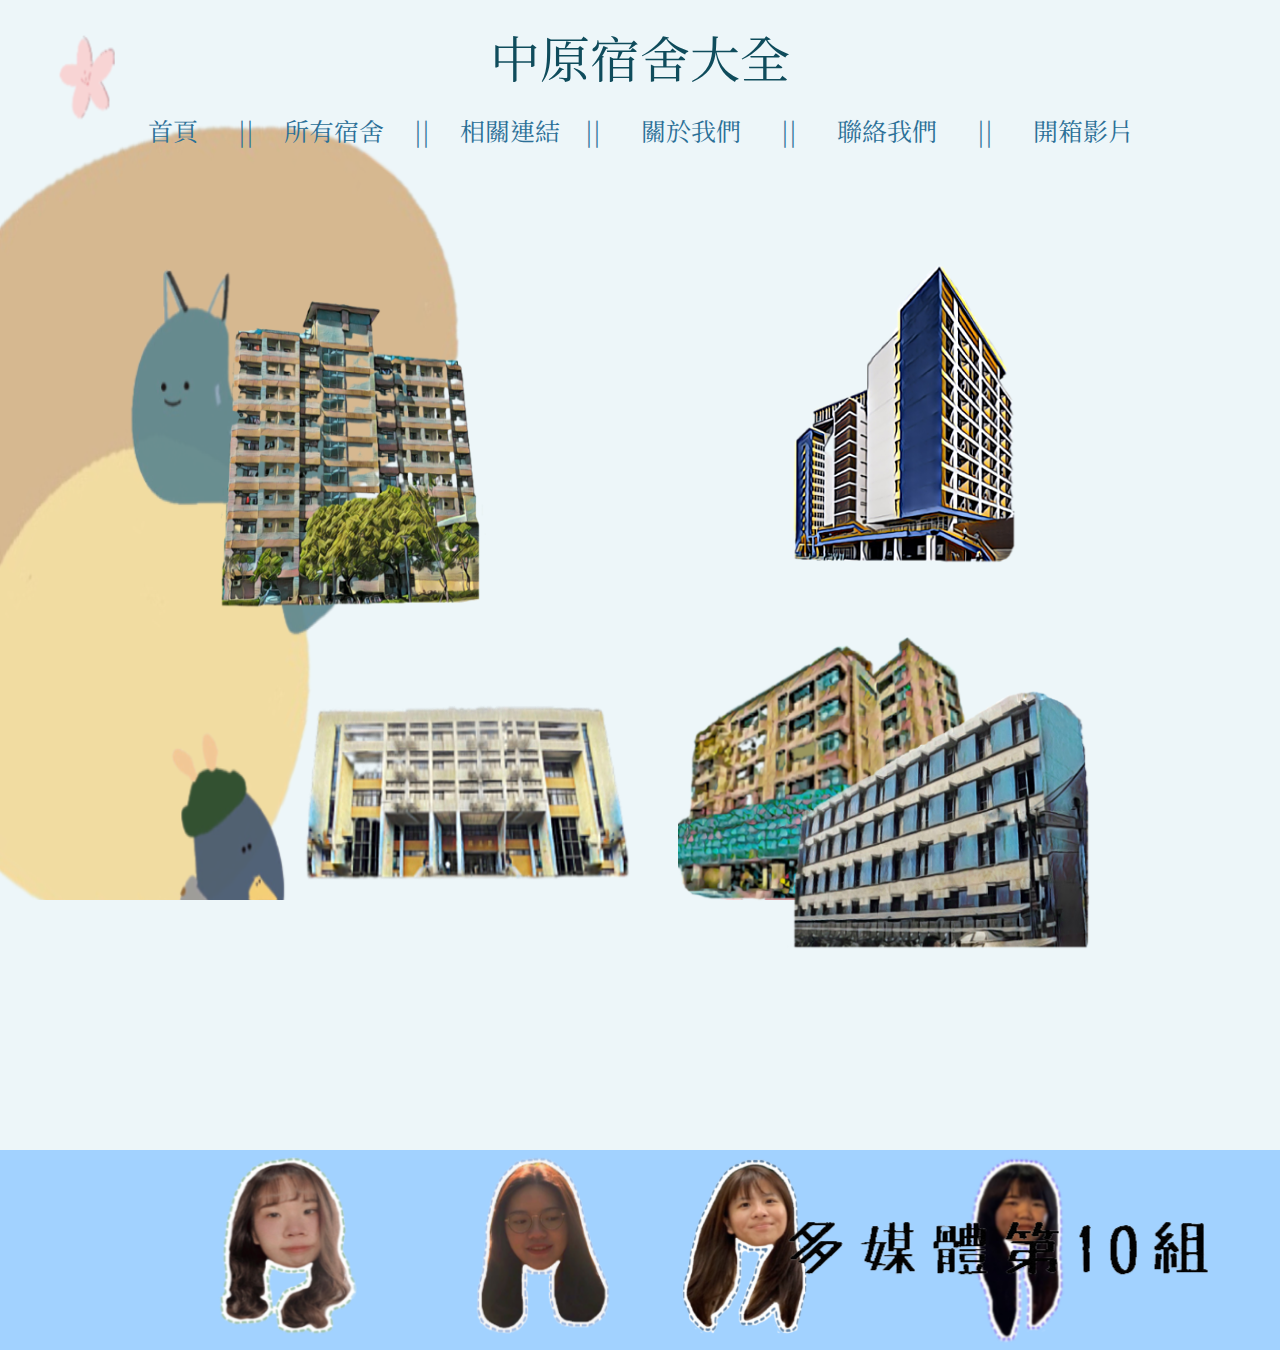
<file: index.html>
<!DOCTYPE html>
<html lang="en">

<head>
  <meta charset="UTF-8">
  <meta name="viewport" content="width=device-width, initial-scale=1.0">
  <title>中原宿舍大全</title>
</head>
<link rel="stylesheet" type="text/css" href="assets/index.css">
<link rel="stylesheet" type="text/css" href="assets/index2.css">
<link rel="stylesheet" type="text/css" href="https://fonts.googleapis.com/css?family=Noto+Serif+TC&amp;display=swap">

<body class="i-background">
  <div class="wrapper">
    <div class="content">
      <header class="title">中原宿舍大全 </header>

      <div class="all">
        <ul class="list">
          <li><a href="index.html">首頁</a></li>
          <li>&emsp;||&emsp;</li>
          <li class="a">所有宿舍
            <ul class="dormlist">
              <li><a href="dorm1.html">恩慈宿舍</a></li>
              <li><a href="dorm2.html">良善宿舍</a></li>
              <li><a href="dorm3.html">力行宿舍</a></li>
              <li><a href="dorm4.html">信實宿舍</a></li>
              <li><a href="dorm5.html">熱誠宿舍</a></li>
            </ul>
          </li>
          <li>&emsp;||&emsp;</li>
          <li class="a">相關連結
            <ul class="url">
              <li><a href="https://www1.cycu.edu.tw/" target="_blank">中原大學官方網站</a></li>
              <li><a href="https://fm.cycu.edu.tw/main_d_01A.html?type=A"  target="_blank">新生一網通-住宿篇</a></li>
              <li><a
                  href="https://oosa.cycu.edu.tw/%e6%88%90%e5%93%a1%e4%bb%8b%e7%b4%b9/%e5%ad%b8%e7%94%9f%e4%ba%8b%e5%8b%99%e8%99%95%e4%bd%8f%e5%ae%bf%e6%9c%8d%e5%8b%99%e7%b5%84/"  target="_blank">學生事務處住宿服務組</a>
              </li>
            </ul>
          <li>&emsp;||&emsp;</li>
          </li>
          <li><a href="aboutus.html">關於我們</a></li>
          <li>&emsp;||&emsp;</li>
          <li><a href="contactus.html">聯絡我們</a></li>
          <li>&emsp;||&emsp;</li>
          <li><a href="video.html">開箱影片</a></li>
        </ul>
      </div>
      <div class="main">
        <div class="dormall">
          <div class="d-video">
            <div class="video"><iframe width="560" height="315" src="https://www.youtube.com/embed/kBoOl4VGKFU" title="YouTube video player"
              frameborder="0" allow="accelerometer; autoplay; clipboard-write; encrypted-media; gyroscope; picture-in-picture"
              allowfullscreen></iframe>
            </div>
          </div>

          <div class="dorm1">

            <div class="dorm4-b">

              <div class="d-b-img"><img class="d-mark1" src="image/index/dorm1b.png" />

              </div>
            </div>
            <div class="dorm4-a">
              <a class="d1-a-img" href="dorm1.html"><img src="image/index/dorm1a.png" /></a>
            </div>
          </div>

          <div class="dorm2">

            <div class="dorm4-b">

              <div class="d-b-img"><img class="d-mark2" src="image/index/dorm2b.png" />

              </div>
              <div class="dorm4-a">
                <a class="d2-a-img" href="dorm2.html"><img src="image/index/dorm2a.png" /></a>
              </div>
            </div>
          </div>
          <div class="dorm3">

            <div class="dorm4-b">

              <div class="d-b-img"><img class="d-mark3" src="image/index/dorm3b.png" />
              </div>

            </div>
            <div class="dorm4-a">
              <a class="d3-a-img" href="dorm3.html"><img src="image/index/dorm3a.png" /></a>
            </div>
          </div>

          <div class="dorm4">

            <div class="dorm4-b">

              <div class="d-b-img"><img class="d-mark4" src="image/index/dorm4b.png" />
              </div>

            </div>
            <div class="dorm4-a">
              <a class="d4-a-img" href="dorm4.html"><img src="image/index/dorm4a.png" /></a>
            </div>
          </div>

          <div id="one" class="dorm5">

            <div class="dorm4-b">
              <div class="d-b-img"><img class="d-mark5" src="image/index/dorm5b.png" />
              </div>
            </div>

            <div class="dorm4-a">
              <a class="d5-a-img" href="dorm5.html"><img src="image/index/dorm5a.png" /></a>
            </div>
          </div>


        </div>
      </div>
    </div>
  </div>

  <footer class="footer">
  <a href="https://instagram.com/jia.0429_?igshid=1uqorkpdgan0s" target="_blank"><img class="jia" src="image/footer/jia.png" /></a>
  <a href="https://www.instagram.com/01_ziyi/" target="_blank"><img class="ziyi" src="image/footer/ziyi.png" /></a> 
    <a href="https://instagram.com/yu_10.23?igshid=clp2w0znjajw" target="_blank"><img class="yu" src="image/footer/yu.png" /></a>
    <a href="https://www.instagram.com/ruling_0731/" target="_blank"><img class="ruling" src="image/footer/ruling.png" /></a>
    <img class="team10" src="image/footer/team10.png" />
  </footer>

</body>

</html>
</file>
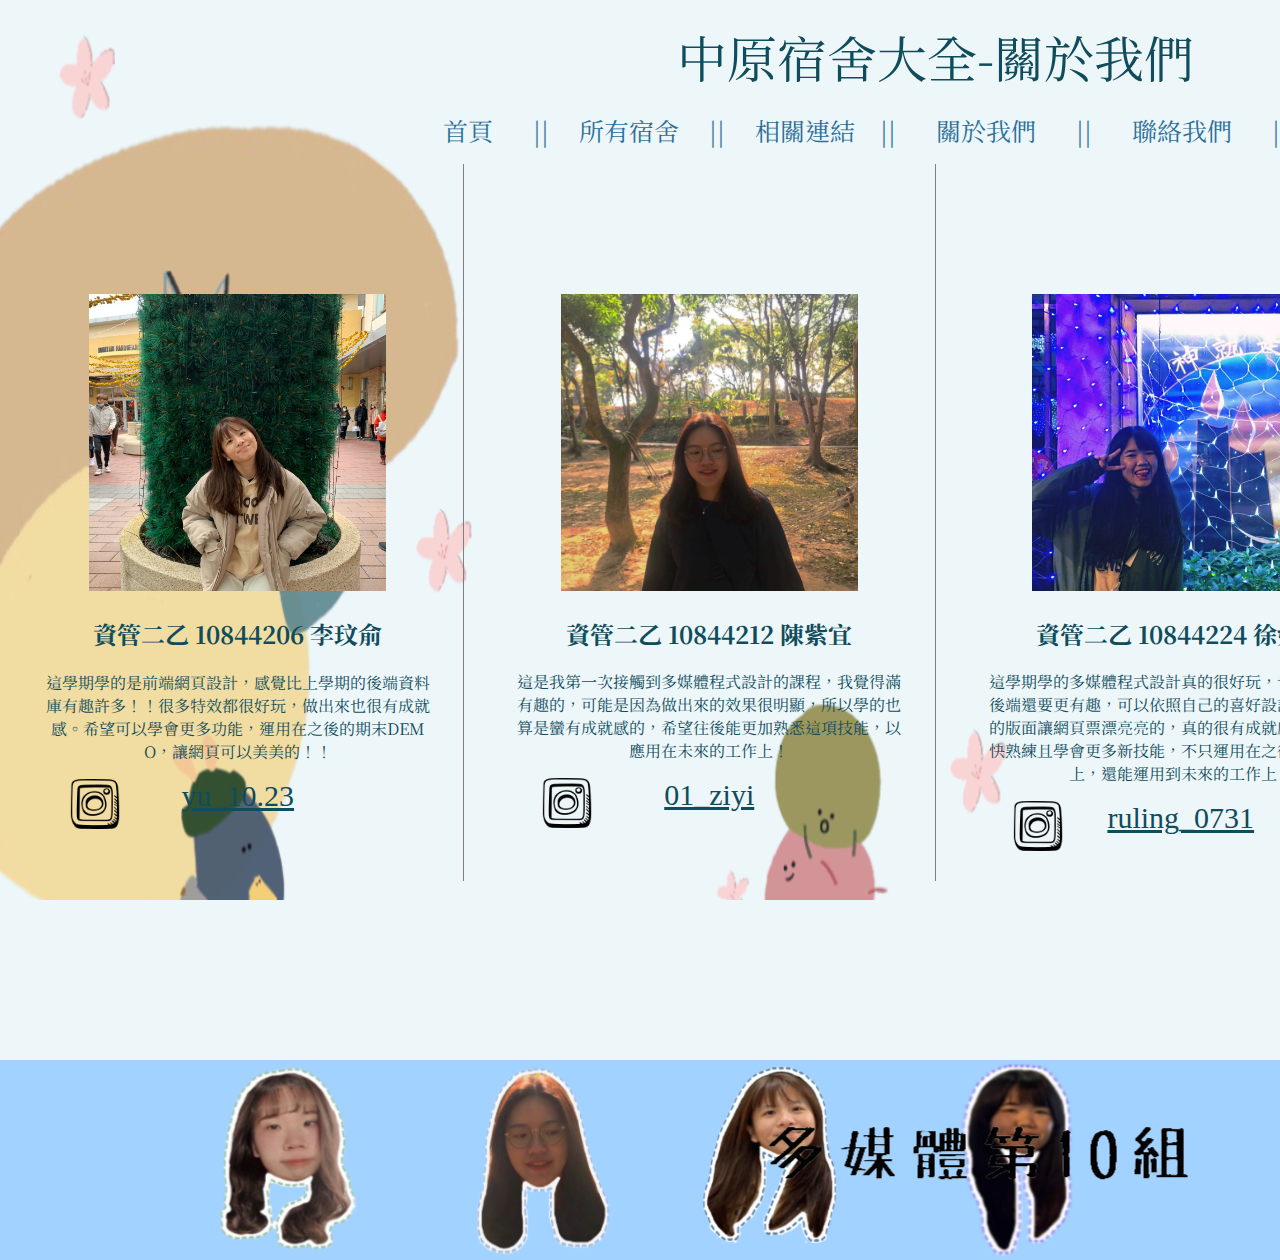
<file: aboutus.html>
<!DOCTYPE html>
<html lang="en">

<head>
  <meta charset="UTF-8">
  <meta name="viewport" content="width=device-width, initial-scale=1.0">
  <title>關於我們</title>
</head>
<link rel="stylesheet" type="text/css" href="assets/aboutus.css">
<link rel="stylesheet" type="text/css" href="https://fonts.googleapis.com/css?family=Noto+Serif+TC&amp;display=swap">

<body class="us-background">
  <div class="wrapper">
    <div class="content-us">
      <div class="container">
        <header class="title header">中原宿舍大全-關於我們</header>
        <div class="all header">
          <ul class="list">
            <li><a href="index.html">首頁</a></li>
            <li>&emsp;||&emsp;</li>
            <li class="a">所有宿舍
              <ul class="dormlist">
                <li><a href="dorm1.html">恩慈宿舍</a></li>
                <li><a href="dorm2.html">良善宿舍</a></li>
                <li><a href="dorm3.html">力行宿舍</a></li>
                <li><a href="dorm4.html">信實宿舍</a></li>
                <li><a href="dorm5.html">熱誠宿舍</a></li>
              </ul>
            </li>
            <li>&emsp;||&emsp;</li>
            <li class="a">相關連結
              <ul class="url">
                <li><a href="https://www1.cycu.edu.tw/"  target="_blank">中原大學官方網站</a></li>
                <li><a href="https://fm.cycu.edu.tw/main_d_01A.html?type=A"  target="_blank">新生一網通-住宿篇</a></li>
                <li><a
                    href="https://oosa.cycu.edu.tw/%e6%88%90%e5%93%a1%e4%bb%8b%e7%b4%b9/%e5%ad%b8%e7%94%9f%e4%ba%8b%e5%8b%99%e8%99%95%e4%bd%8f%e5%ae%bf%e6%9c%8d%e5%8b%99%e7%b5%84/"  target="_blank">學生事務處住宿服務組</a>
                </li>
              </ul>
            <li>&emsp;||&emsp;</li>
            </li>
            <li><a href="aboutus.html">關於我們</a></li>
            <li>&emsp;||&emsp;</li>
            <li><a href="contactus.html">聯絡我們</a></li>
            <li>&emsp;||&emsp;</li>
            <li><a href="video.html">開箱影片</a></li>
          </ul>
          <p></p>
        </div>
        <div class="position">
          <div class="subsection">
            <img src="image/aboutusimg/10844206.jpg" class="img">
            <h2>資管二乙 10844206 李玟俞</h2>
            <p>這學期學的是前端網頁設計，感覺比上學期的後端資料庫有趣許多！！很多特效都很好玩，做出來也很有成就感。希望可以學會更多功能，運用在之後的期末DEMO，讓網頁可以美美的！！</p>
            <p><a href="https://instagram.com/yu_10.23?igshid=clp2w0znjajw" target="_blank"><img src="image/aboutusimg/ig.png" class="ig-p" /></a><a href="https://instagram.com/yu_10.23?igshid=clp2w0znjajw" class="ig" target="_blank">yu_10.23</a></p>
          </div>
          <div class="subsection">
            <img src="image/aboutusimg/10844212.jpg" class="img">
            <h2>資管二乙 10844212 陳紫宜</h2>
            <p>這是我第一次接觸到多媒體程式設計的課程，我覺得滿有趣的，可能是因為做出來的效果很明顯，所以學的也算是蠻有成就感的，希望往後能更加熟悉這項技能，以應用在未來的工作上！</p>
            <p><a href="https://www.instagram.com/01_ziyi/" target="_blank"><img
                  src="image/aboutusimg/ig.png" class="ig-p" /></a><a href="https://www.instagram.com/01_ziyi/"
                class="ig" target="_blank">01_ziyi</a></p>
          </div>
          <div class="subsection">
            <img src="image/aboutusimg/10844224.jpg" class="img">
            <h2>資管二乙 10844224 徐如伶</h2>
            <p>
              這學期學的多媒體程式設計真的很好玩，也比上學期的後端還要更有趣，可以依照自己的喜好設計出各種不同的版面讓網頁票漂亮亮的，真的很有成就感。希望能改快熟練且學會更多新技能，不只運用在之後的期末報告上，還能運用到未來的工作上。
            </p>
            <p><a href="https://www.instagram.com/ruling_0731/" target="_blank"><img src="image/aboutusimg/ig.png"
                  class="ig-p" /></a><a href="https://www.instagram.com/ruling_0731/" class="ig"
                target="_blank">ruling_0731</a></p>
          </div>
          <div class="subsection">
            <img src="image/aboutusimg/10844233.jpg" class="img">
            <h2>資管二乙 10844233 戴慈家</h2>
            <p>
              剛開始製作期中專案時遇到很多瓶頸，發現要從無到有真的非常困難，很多東西想像起來好像不難，實際去寫才會發現真的很複雜！去找助教諮詢期中專案時，聽助教教了很多我不太熟悉的東西，讓我可以更順利的寫下去，希望接下來的作業跟期末專案可以寫得更好！！
            </p>
            <p><a href="https://instagram.com/jia.0429_?igshid=1uqorkpdgan0s" target="_blank"><img src="image/aboutusimg/ig.png"
                  class="ig-p" /></a><a href="https://instagram.com/jia.0429_?igshid=1uqorkpdgan0s" class="ig"
                target="_blank">jia.0429_</a></p>
          </div>
        </div>
      </div>
    </div>
  </div>

  <footer class="us-footer">
    <a href="https://instagram.com/jia.0429_?igshid=1uqorkpdgan0s" target="_blank"><img class="us-jia" src="image/footer/jia.png" /></a>
    <a href="https://www.instagram.com/01_ziyi/" target="_blank"><img class="us-ziyi" src="image/footer/ziyi.png" /></a>
    <a href="https://instagram.com/yu_10.23?igshid=clp2w0znjajw" target="_blank"><img class="us-yu" src="image/footer/yu.png" /></a>
    <a href="https://www.instagram.com/ruling_0731/" target="_blank"><img class="us-ruling" src="image/footer/ruling.png" /></a>
    <img class="us-team10" src="image/footer/team10.png" />
  </footer>
</body>

</html>
</file>
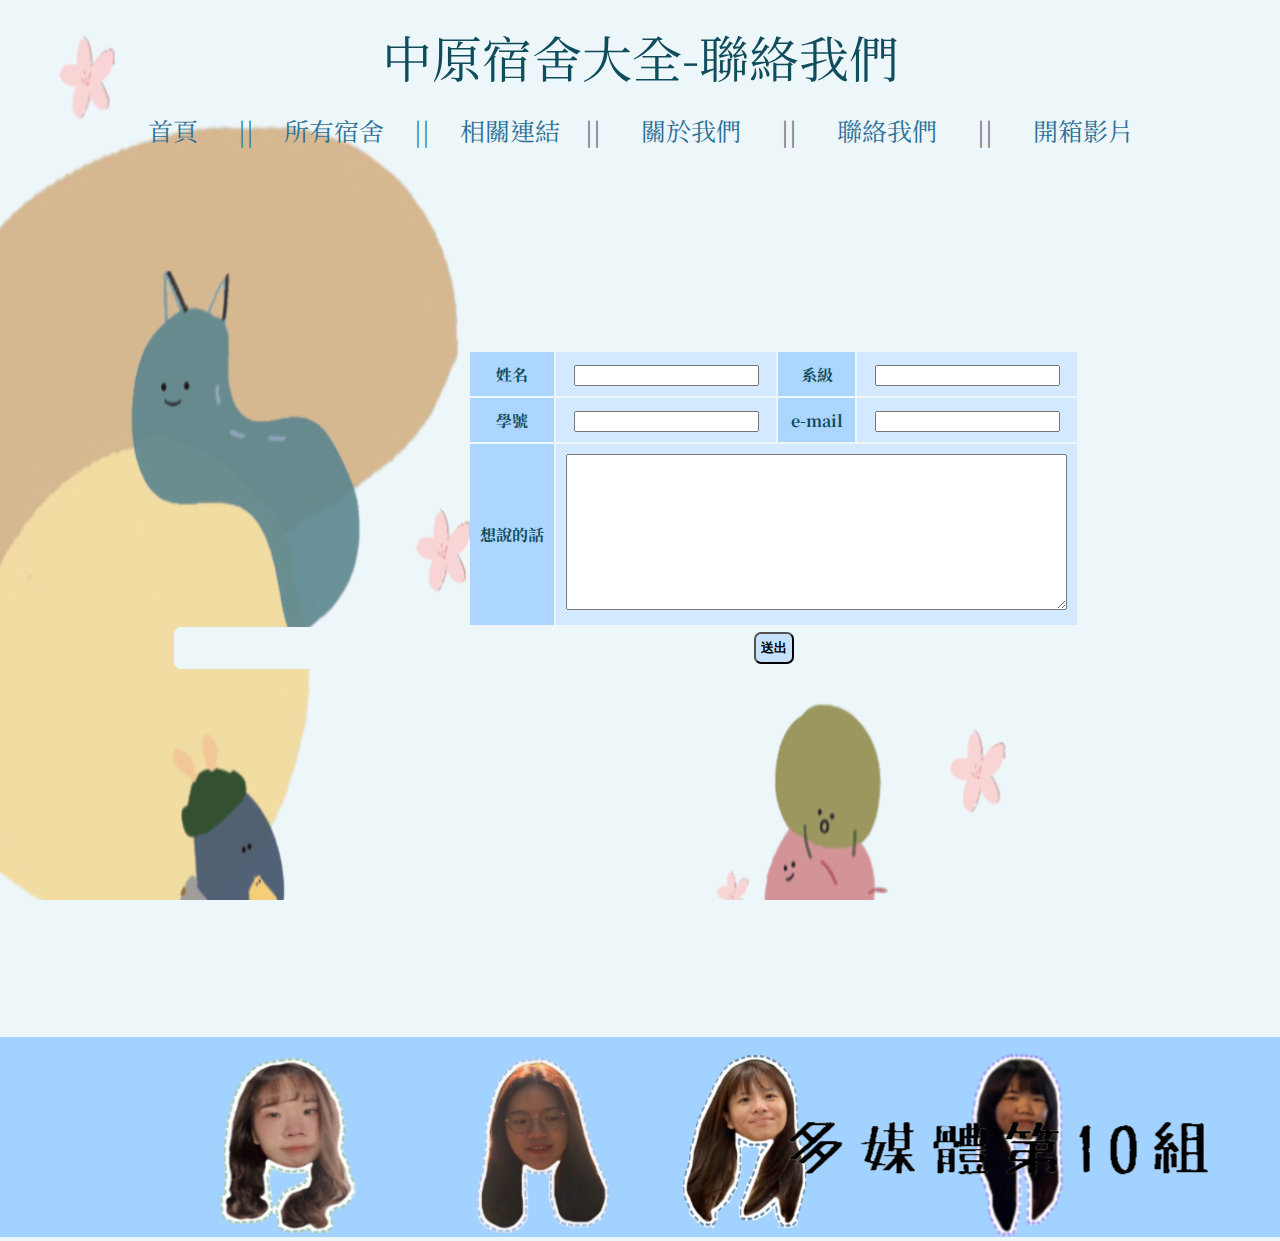
<file: contactus.html>
<!DOCTYPE html>
<html lang="en">

<head>
  <meta charset="UTF-8">
  <meta name="viewport" content="width=device-width, initial-scale=1.0">
  <title>聯絡我們</title>
</head>
<link rel="stylesheet" type="text/css" href="assets/contactus.css">
<link rel="stylesheet" type="text/css" href="https://fonts.googleapis.com/css?family=Noto+Serif+TC&amp;display=swap">

<body class="us-background">
  <div class="wrapper">
    <div class="content">
      <header class="title">中原宿舍大全-聯絡我們</header>
      <div class="all">
        <ul class="list">
          <li><a href="index.html">首頁</a></li>
          <li>&emsp;||&emsp;</li>
          <li class="a">所有宿舍
            <ul class="dormlist">
              <li><a href="dorm1.html">恩慈宿舍</a></li>
              <li><a href="dorm2.html">良善宿舍</a></li>
              <li><a href="dorm3.html">力行宿舍</a></li>
              <li><a href="dorm4.html">信實宿舍</a></li>
              <li><a href="dorm5.html">熱誠宿舍</a></li>
            </ul>
          </li>
          <li>&emsp;||&emsp;</li>
          <li class="a">相關連結
            <ul class="url">
              <li><a href="https://www1.cycu.edu.tw/"  target="_blank">中原大學官方網站</a></li>
              <li><a href="https://fm.cycu.edu.tw/main_d_01A.html?type=A"  target="_blank">新生一網通-住宿篇</a></li>
              <li><a
                  href="https://oosa.cycu.edu.tw/%e6%88%90%e5%93%a1%e4%bb%8b%e7%b4%b9/%e5%ad%b8%e7%94%9f%e4%ba%8b%e5%8b%99%e8%99%95%e4%bd%8f%e5%ae%bf%e6%9c%8d%e5%8b%99%e7%b5%84/"  target="_blank">學生事務處住宿服務組</a>
              </li>
            </ul>
          <li>&emsp;||&emsp;</li>
          </li>
          <li><a href="aboutus.html">關於我們</a></li>
          <li>&emsp;||&emsp;</li>
          <li><a href="contactus.html">聯絡我們</a></li>
          <li>&emsp;||&emsp;</li>
          <li><a href="video.html">開箱影片</a></li>
        </ul>
      </div>
      <form class="form" method="POST" action="mailto:linda102106@gmail.com">
        <table align="center">
          <tr>
            <td bgcolor="#ACD6FF" class="t">姓名</td>
            <td bgcolor="#D2E9FF" class="t"><input type="text"></td>
            <td bgcolor="#ACD6FF" class="t">系級</td>
            <td bgcolor="#D2E9FF" class="t"><input type="text"></td>
          </tr>
          <tr>
            <td bgcolor="#ACD6FF" class="t">學號</td>
            <td bgcolor="#D2E9FF" class="t"><input type="text>"></td>
            <td bgcolor="#ACD6FF" class="t">e-mail</td>
            <td bgcolor="#D2E9FF" class="t"><input type="text"></td>
          </tr>
          <tr>
            <td bgcolor="#ACD6FF" class="t">想說的話</td>
            <td colspan="3" bgcolor="#D2E9FF" class="t"><textarea cols="60" rows="10"></textarea></td>
          </tr>
        </table>
        <div class="button" align="center" style="background-color:#edf6f9 ;"><input type="submit" value="送出"
            class="button"></div>
      </form>
    </div>
  </div>

  <footer class="c-footer">
    <a href="https://instagram.com/jia.0429_?igshid=1uqorkpdgan0s" target="_blank"><img class="c-jia" src="image/footer/jia.png" /></a>
    <a href="https://www.instagram.com/01_ziyi/" target="_blank"><img class="c-ziyi" src="image/footer/ziyi.png" /></a>
    <a href="https://instagram.com/yu_10.23?igshid=clp2w0znjajw" target="_blank"><img class="c-yu" src="image/footer/yu.png" /></a>
    <a href="https://www.instagram.com/ruling_0731/" target="_blank"><img class="c-ruling" src="image/footer/ruling.png" /></a>
    <img class="c-team10" src="image/footer/team10.png" />
  </footer>
</body>

</html>
</file>
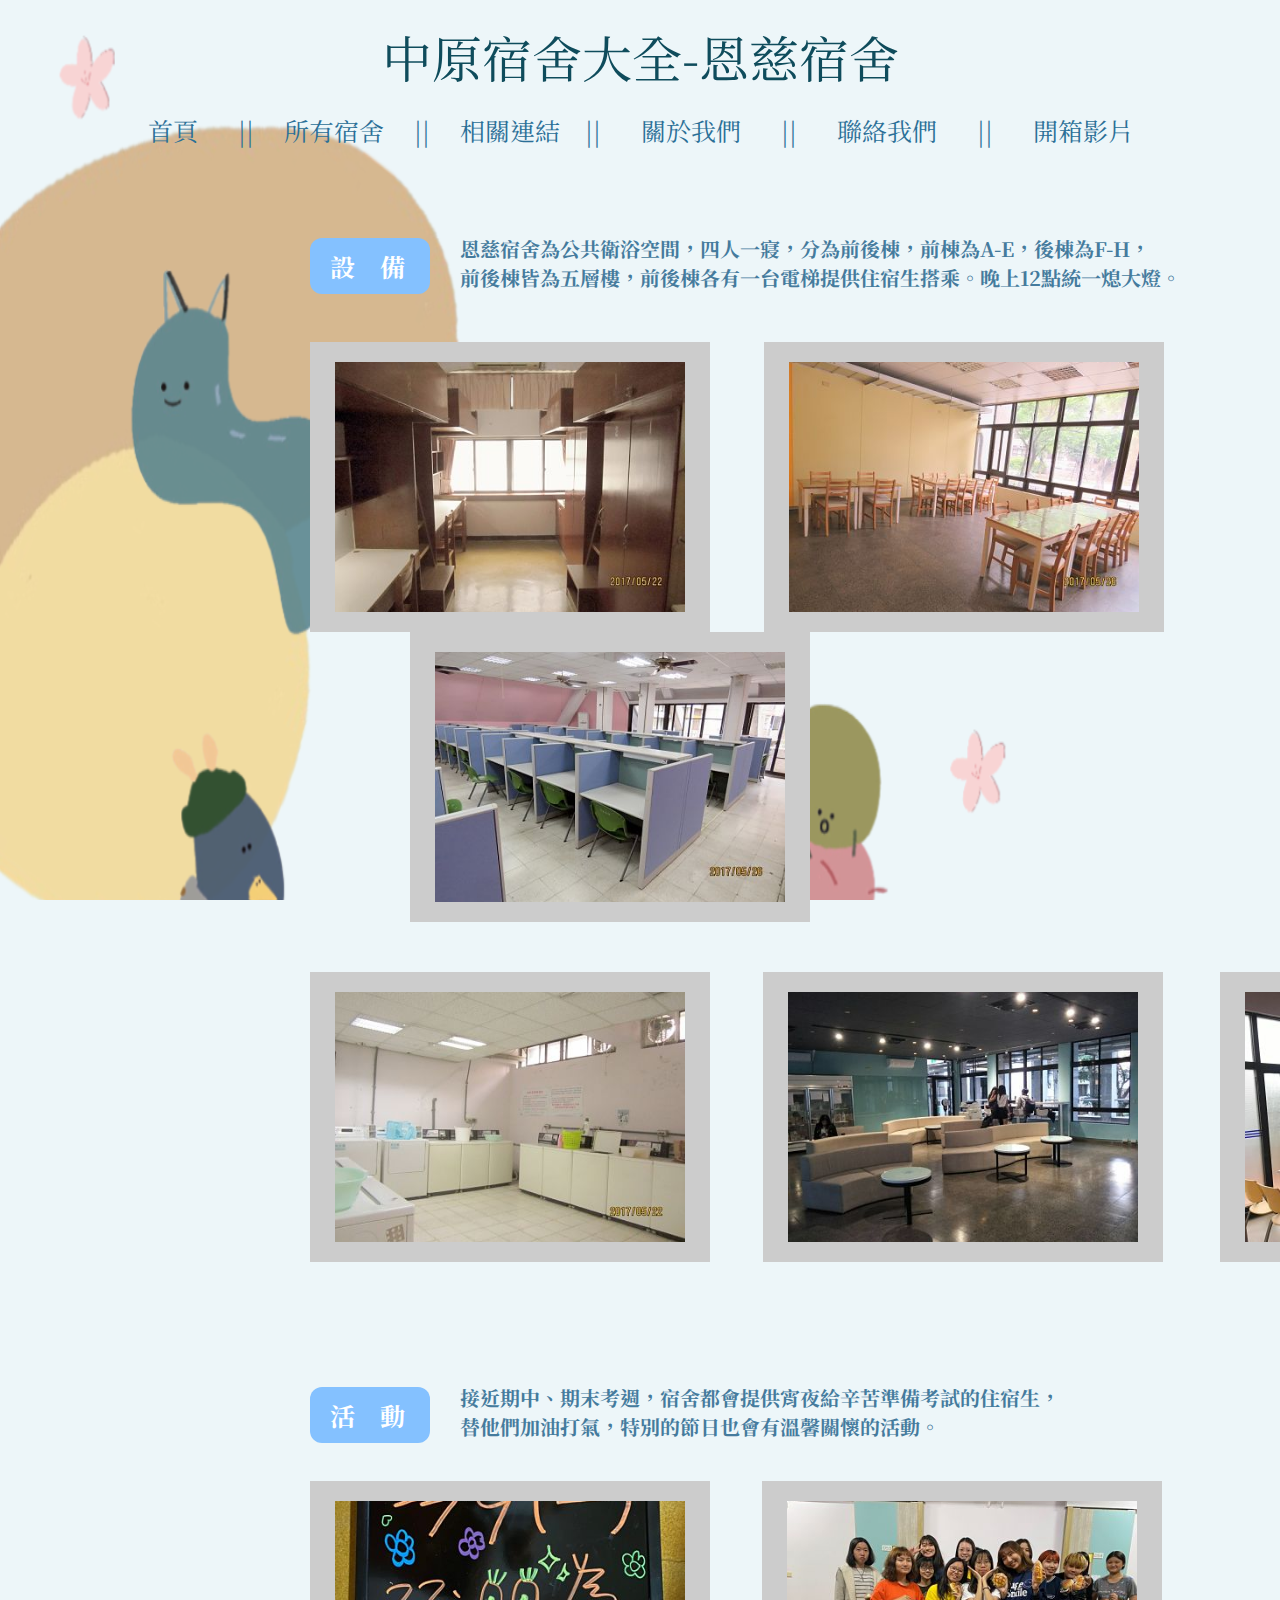
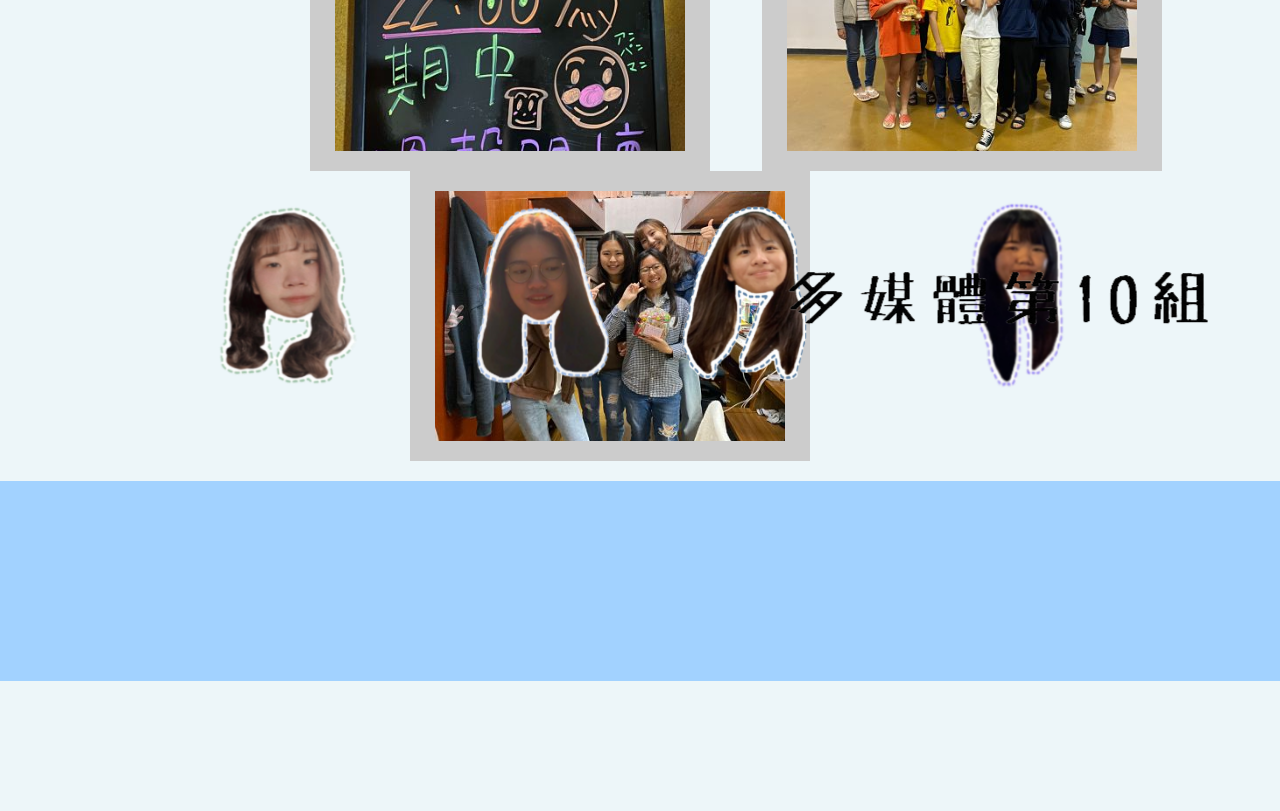
<file: dorm1.html>
<!DOCTYPE html>
<html lang="en">

<head>
  <meta charset="UTF-8">
  <meta name="viewport" content="width=device-width, initial-scale=1.0">
  <title>恩慈宿舍</title>
</head>
<link rel="stylesheet" type="text/css" href="assets/dorm1.css">
<link rel="stylesheet" type="text/css" href="https://fonts.googleapis.com/css?family=Noto+Serif+TC&amp;display=swap">

<body class="d-background">
  <div class="wrapper">
    <div class="content-d">
      <header class="title"><a href="https://www.facebook.com/EnTzuDorm" target="_blank" class="fb">中原宿舍大全-恩慈宿舍</a>
      </header>
      <div class="all">
        <ul class="list">
          <li><a href="index.html">首頁</a></li>
          <li>&emsp;||&emsp;</li>
          <li class="a">所有宿舍
            <ul class="dormlist">
              <li><a href="dorm1.html">恩慈宿舍</a></li>
              <li><a href="dorm2.html">良善宿舍</a></li>
              <li><a href="dorm3.html">力行宿舍</a></li>
              <li><a href="dorm4.html">信實宿舍</a></li>
              <li><a href="dorm5.html">熱誠宿舍</a></li>
            </ul>
          </li>
          <li>&emsp;||&emsp;</li>
          <li class="a">相關連結
            <ul class="url">
              <li><a href="https://www1.cycu.edu.tw/" target="_blank">中原大學官方網站</a></li>
              <li><a href="https://fm.cycu.edu.tw/main_d_01A.html?type=A" target="_blank">新生一網通-住宿篇</a></li>
              <li><a
                  href="https://oosa.cycu.edu.tw/%e6%88%90%e5%93%a1%e4%bb%8b%e7%b4%b9/%e5%ad%b8%e7%94%9f%e4%ba%8b%e5%8b%99%e8%99%95%e4%bd%8f%e5%ae%bf%e6%9c%8d%e5%8b%99%e7%b5%84/"
                  target="_blank">學生事務處住宿服務組</a>
              </li>
            </ul>
          <li>&emsp;||&emsp;</li>
          </li>
          <li><a href="aboutus.html">關於我們</a></li>
          <li>&emsp;||&emsp;</li>
          <li><a href="contactus.html">聯絡我們</a></li>
          <li>&emsp;||&emsp;</li>
          <li><a href="video.html">開箱影片</a></li>

        </ul>
      </div>

      <div class="d-all">
        <div class="cubea">設&emsp;備</div>
          <p class="c-t">恩慈宿舍為公共衛浴空間，四人一寢，分為前後棟，前棟為A-E，後棟為F-H，<br>前後棟皆為五層樓，前後棟各有一台電梯提供住宿生搭乘。晚上12點統一熄大燈。</p>
        <blockquote>
          <div>
            <div class="container">
              <div class="work">
                <img src="image/dorm1img/1.jpg" class="da" />
                <div class="info">
                  <p class="d-t">1. 恩慈宿舍床位配置</p>
                  <p>恩慈宿舍的床位，四人一房<br>
                    床下一邊是書桌，另一邊是衣櫃，房間的家具皆為木頭材質</p>
                </div>
              </div>
            </div>

            <div class="container1">
              <div class="work1">
                <img src="image/dorm1img/2.jpg" class="db">
                <div class="info">
                  <p class="d-t">2. 恩慈宿舍會客室</p>
                  <p>恩慈宿舍的會客室，男女皆可進入<br>
                    討論報告非常方便<br>開放時間從早上八點到晚上十點半<br>
                    可向傳達室借冷氣遙控器</p>
                </div>
              </div>
            </div>

            <div class="container2">
              <div class="work2">
                <img src="image/dorm1img/3.jpg" class="dc">
                <div class="info">
                  <p class="d-t">3. 恩慈宿舍自習室</p>
                  <p>恩慈宿舍自習室，24小時開放<br>
                    入內需保持安靜，禁止飲食<br>學姊會定時巡視</p>

                </div>
              </div>
            </div>
          </div>

          <div>
            <div class="container3">
              <div class="work3">
                <img src="image/dorm1img/4.jpg" class="dd">
                <div class="info">
                  <p class="d-t">4. 恩慈宿舍洗衣房</p>
                  <p>恩慈宿舍洗衣房<br>洗一次10元，烘20分鐘10元<br>需自備洗衣精及洗衣桶</p>

                </div>
              </div>
            </div>
          </div>
          <div>
            <div class="container4">
              <div class="work4">
                <img src="image/dorm1img/5.jpg" class="de">
                <div class="info">
                  <p class="d-t">5. 恩慈宿舍大交誼廳</p>
                  <p>恩慈宿舍大交誼廳<br>有冷氣、電視等設備<br>也有冰箱提供登記使用<br>同學可以在這個空間講電話、聊天</p>

                </div>
              </div>
            </div>

            <div>
              <div class="container5">
                <div class="work5">
                  <img src="image/dorm1img/6.jpg" class="df">
                  <div class="info">
                    <p class="d-t">6. 恩慈宿舍小交誼廳</p>
                    <p> 恩慈宿舍小交誼廳<br>可以在外面晾衣服<br>也有桌椅可以使用<br>同學可以在這個空間講電話、聊天</p>

                  </div>
                </div>
              </div>

            </div>
          </div>
        </blockquote>

        <div class="cubeb">活&emsp;動</div>
         <p class="c-t2">接近期中、期末考週，宿舍都會提供宵夜給辛苦準備考試的住宿生，<br>替他們加油打氣，特別的節日也會有溫馨關懷的活動。</p>
        <blockquote class="d-b">
          <div class="container6">
            <div class="work6">
              <img src="image/dorm1img/7.jpg" class="dg" />
              <div class="info">
                <p class="d-t">7. 期中溫馨關懷</p>
                <p>圖為恩慈宿舍溫馨關懷宣傳手繪版<br>會在前一個禮拜放置於宿舍門口旁</p>
              </div>
            </div>
          </div>

          <div class="container7">
            <div class="work7">
              <img src="image/dorm1img/8.jpg" class="dh" />
              <div class="info">
                <p class="d-t">8. 送宵照</p>
                <p>輔區學姊會至同學房間發送宵夜</p>
              </div>
            </div>
          </div>

          <div class="container8">
            <div class="work8">
              <img src="image/dorm1img/9.jpg" class="di" />
              <div class="info">
                <p class="d-t">9. 恩慈宿舍聖誕活動</p>
                <p>宿舍學姊會在聖誕節期間布置宿舍<br>也會準備小糖果與手寫卡片<br>讓學妹體驗到濃濃的過節氣氛</p>

              </div>
            </div>
          </div>


        </blockquote>
      </div>
    </div>
  </div>


  <footer class="d-footer">
    <a href="https://instagram.com/jia.0429_?igshid=1uqorkpdgan0s" target="_blank"><img class="d-jia"
        src="image/footer/jia.png" /></a>
    <a href="https://www.instagram.com/01_ziyi/" target="_blank"><img class="d-ziyi" src="image/footer/ziyi.png" /></a>
    <a href="https://instagram.com/yu_10.23?igshid=clp2w0znjajw" target="_blank"><img class="d-yu"
        src="image/footer/yu.png" /></a>
    <a href="https://www.instagram.com/ruling_0731/" target="_blank"><img class="d-ruling"
        src="image/footer/ruling.png" /></a>
    <img class="d-team10" src="image/footer/team10.png" />
  </footer>
</body>

</html>
</file>
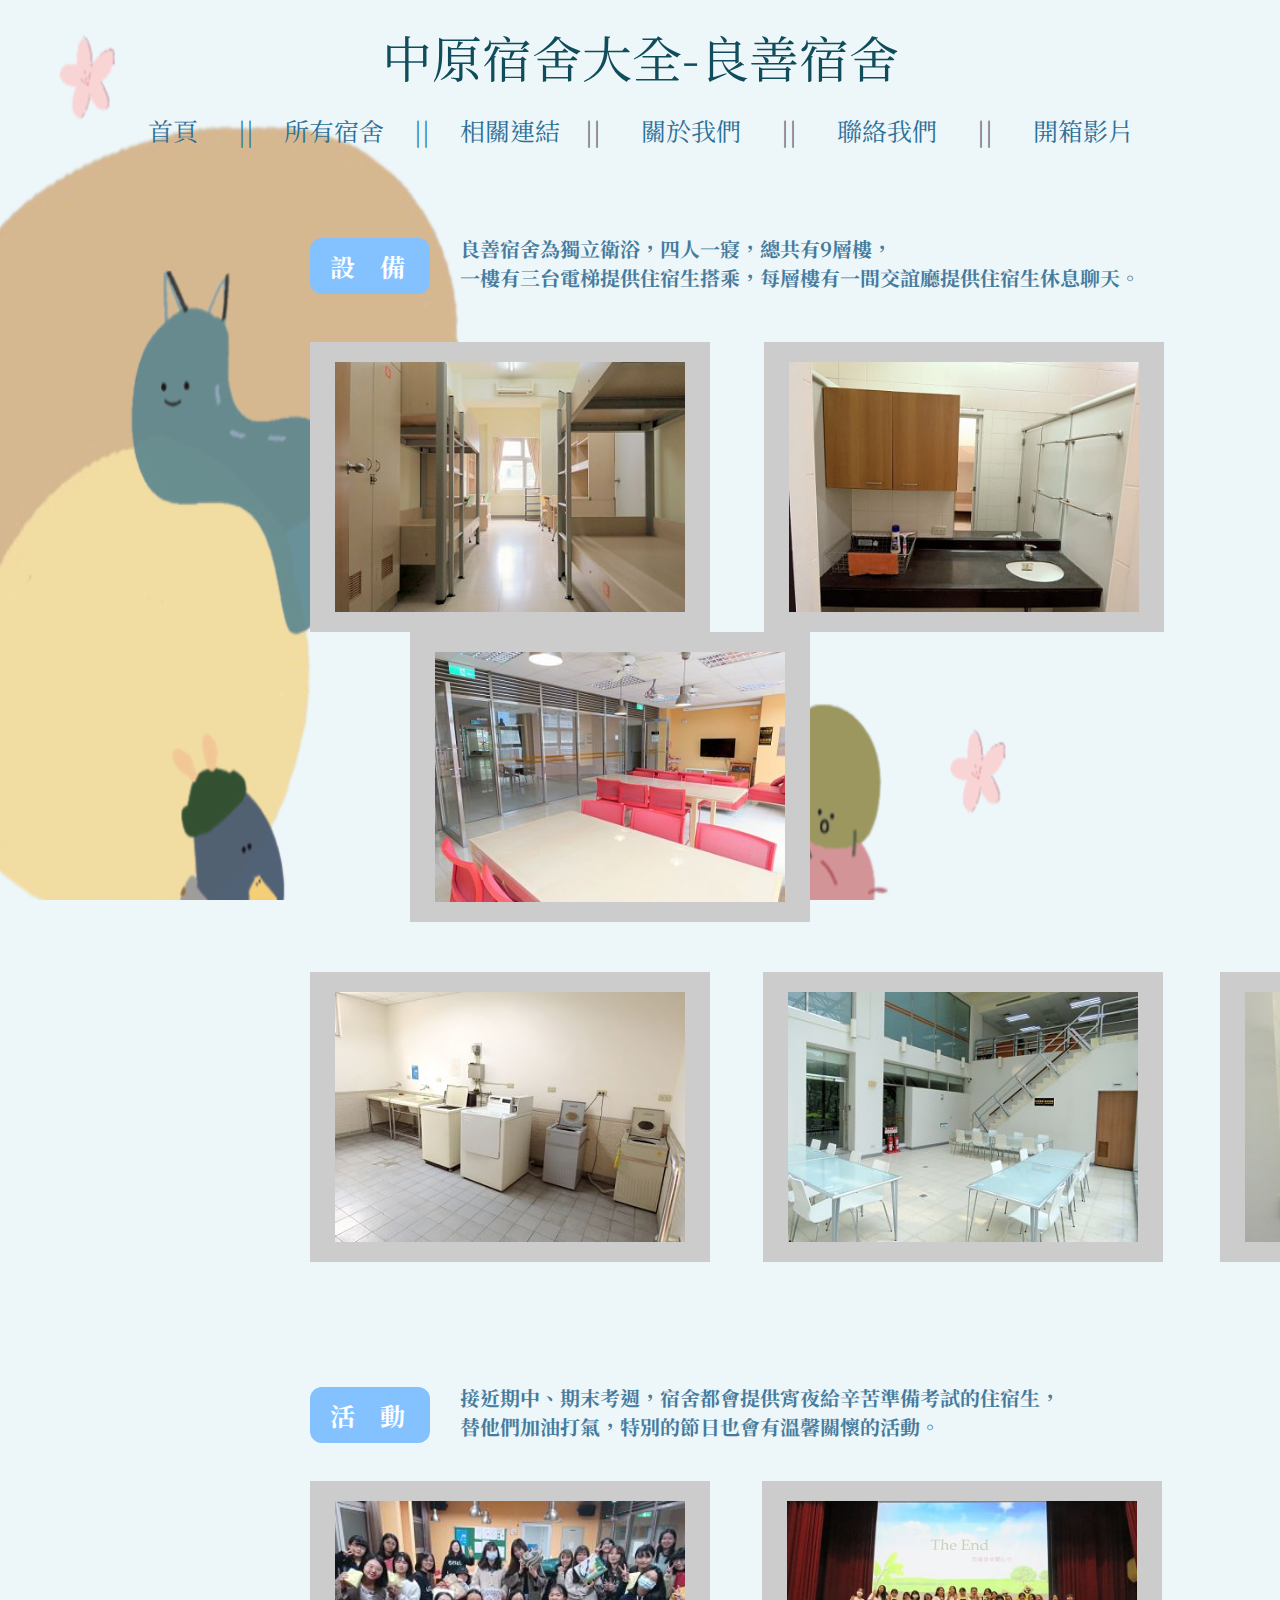
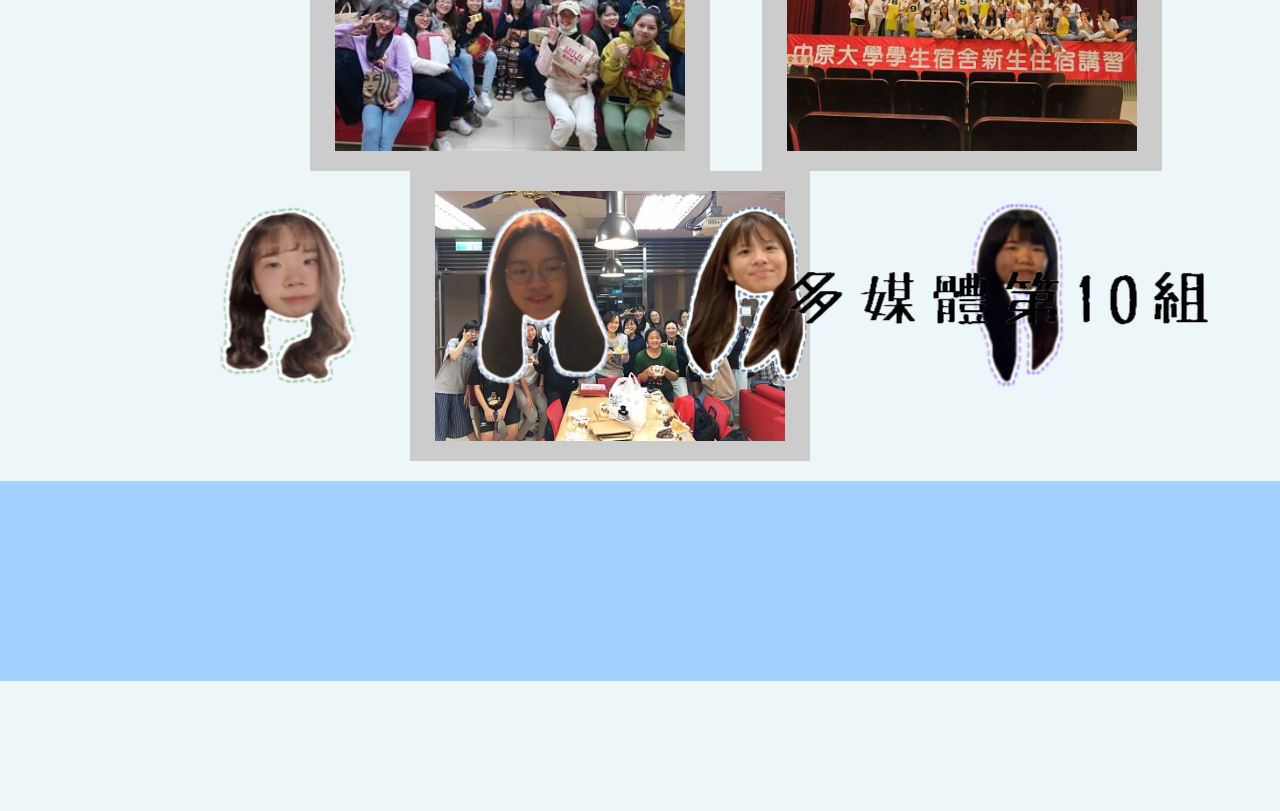
<file: dorm2.html>
<!DOCTYPE html>
<html lang="en">

<head>
  <meta charset="UTF-8">
  <meta name="viewport" content="width=device-width, initial-scale=1.0">
  <title>良善宿舍</title>
</head>
<link rel="stylesheet" type="text/css" href="assets/dorm2.css">
<link rel="stylesheet" type="text/css" href="https://fonts.googleapis.com/css?family=Noto+Serif+TC&amp;display=swap">

<body class="d-background">
  <div class="wrapper">
    <div class="content-d">
      <header class="title"><a href="https://www.facebook.com/LianShanDorm" target="_blank" class="fb">中原宿舍大全-良善宿舍</a>
      </header>
      <div class="all">
        <ul class="list">
          <li><a href="index.html">首頁</a></li>
          <li>&emsp;||&emsp;</li>
          <li class="a">所有宿舍
            <ul class="dormlist">
              <li><a href="dorm1.html">恩慈宿舍</a></li>
              <li><a href="dorm2.html">良善宿舍</a></li>
              <li><a href="dorm3.html">力行宿舍</a></li>
              <li><a href="dorm4.html">信實宿舍</a></li>
              <li><a href="dorm5.html">熱誠宿舍</a></li>
            </ul>
          </li>
          <li>&emsp;||&emsp;</li>
          <li class="a">相關連結
            <ul class="url">
              <li><a href="https://www1.cycu.edu.tw/" target="_blank">中原大學官方網站</a></li>
              <li><a href="https://fm.cycu.edu.tw/main_d_01A.html?type=A" target="_blank">新生一網通-住宿篇</a></li>
              <li><a
                  href="https://oosa.cycu.edu.tw/%e6%88%90%e5%93%a1%e4%bb%8b%e7%b4%b9/%e5%ad%b8%e7%94%9f%e4%ba%8b%e5%8b%99%e8%99%95%e4%bd%8f%e5%ae%bf%e6%9c%8d%e5%8b%99%e7%b5%84/"
                  target="_blank">學生事務處住宿服務組</a>
              </li>
            </ul>
          <li>&emsp;||&emsp;</li>
          </li>
          <li><a href="aboutus.html">關於我們</a></li>
          <li>&emsp;||&emsp;</li>
          <li><a href="contactus.html">聯絡我們</a></li>
          <li>&emsp;||&emsp;</li>
          <li><a href="video.html">開箱影片</a></li>
        </ul>
      </div>
      <div class="d-all">
        <div class="cubea">設&emsp;備</div>
        <p class="c-t">良善宿舍為獨立衛浴，四人一寢，總共有9層樓，<br>一樓有三台電梯提供住宿生搭乘，每層樓有一間交誼廳提供住宿生休息聊天。</p>
        <blockquote>
          <div>
            <div class="container">
              <div class="work">
                <img src="image/dorm2img/1.jpg" class="da" />
                <div class="info">
                  <p class="d-t">1. 良善宿舍床位配置</p>
                  <p>良善宿舍的床位，四人一房<br>
                    床為上下舖，與書桌、衣櫃分離<br>房間的家具皆為木頭材質</p>
                </div>
              </div>
            </div>

            <div class="container1">
              <div class="work1">
                <img src="image/dorm2img/2.jpg" class="db">
                <div class="info">
                  <p class="d-t">2. 良善宿舍個人衛浴</p>
                  <p>良善宿舍的個人衛浴<br>
                    廁所與浴室分離<br>不會弄得整間都是水<br>設備也都非常新</p>
                </div>
              </div>
            </div>

            <div class="container2">
              <div class="work2">
                <img src="image/dorm2img/3.jpg" class="dc">
                <div class="info">
                  <p class="d-t">3. 良善宿舍交誼廳</p>
                  <p>良善宿舍交誼廳<br>良善宿舍每一層樓都有交誼廳<br>同學可以在這個空間講電話、聊天<br>
                    有冷氣、電視、座椅等設備</p>

                </div>
              </div>
            </div>
          </div>

          <div>
            <div class="container3">
              <div class="work3">
                <img src="image/dorm2img/4.jpg" class="dd">
                <div class="info">
                  <p class="d-t">4. 良善宿舍洗衣房</p>
                  <p>良善宿舍洗衣房<br>
                    洗一次10元，烘20分鐘10元<br>需自備洗衣精及洗衣桶</p>

                </div>
              </div>
            </div>
          </div>
          <div>
            <div class="container4">
              <div class="work4">
                <img src="image/dorm2img/5.jpg" class="de">
                <div class="info">
                  <p class="d-t">5. 良善宿舍會客室</p>
                  <p>良善宿舍的會客室<br>
                    男女皆可進入，討論報告非常方便<br>開放時間從早上八點到晚上十點半<br>
                    可向傳達室借冷氣遙控器</p>

                </div>
              </div>
            </div>

            <div>
              <div class="container5">
                <div class="work5">
                  <img src="image/dorm2img/6.jpg" class="df">
                  <div class="info">
                    <p class="d-t">6. 良善宿舍浴室</p>
                    <p>良善宿舍浴室<br>
                      非常新也很乾淨<br>空間充足，上方有置物架<br>不用擔心衣服濕掉</p>

                  </div>
                </div>
              </div>

            </div>
          </div>
        </blockquote>
        <div class="cubeb">活&emsp;動</div>
        <p class="c-t2">接近期中、期末考週，宿舍都會提供宵夜給辛苦準備考試的住宿生，<br>替他們加油打氣，特別的節日也會有溫馨關懷的活動。</p>
        <blockquote class="d-b">
          <div class="container6">
            <div class="work6">
              <img src="image/dorm2img/7.jpg" class="dg" />
              <div class="info">
                <p class="d-t">7. 良善宿舍幹部活動照</p>
              </div>
            </div>
          </div>

          <div class="container7">
            <div class="work7">
              <img src="image/dorm2img/8.jpg" class="dh" />
              <div class="info">
                <p class="d-t">8. 宿舍新生住宿講習照片</p>
                <p>每年開宿都會舉辦新生住宿講習<br>演講內容為住宿的須知、住宿規則<br>住宿生強制參加</p>
              </div>
            </div>
          </div>

          <div class="container8">
            <div class="work8">
              <img src="image/dorm2img/9.jpg" class="di" />
              <div class="info">
                <p class="d-t">9. 良善宿舍幹部活動照</p>
              </div>
            </div>
          </div>
        </blockquote>
      </div>
    </div>
  </div>


  <footer class="d-footer">
    <a href="https://instagram.com/jia.0429_?igshid=1uqorkpdgan0s" target="_blank"><img class="d-jia"
        src="image/footer/jia.png" /></a>
    <a href="https://www.instagram.com/01_ziyi/" target="_blank"><img class="d-ziyi" src="image/footer/ziyi.png" /></a>
    <a href="https://instagram.com/yu_10.23?igshid=clp2w0znjajw" target="_blank"><img class="d-yu"
        src="image/footer/yu.png" /></a>
    <a href="https://www.instagram.com/ruling_0731/" target="_blank"><img class="d-ruling"
        src="image/footer/ruling.png" /></a>
    <img class="d-team10" src="image/footer/team10.png" />
  </footer>

</body>

</html>
</file>
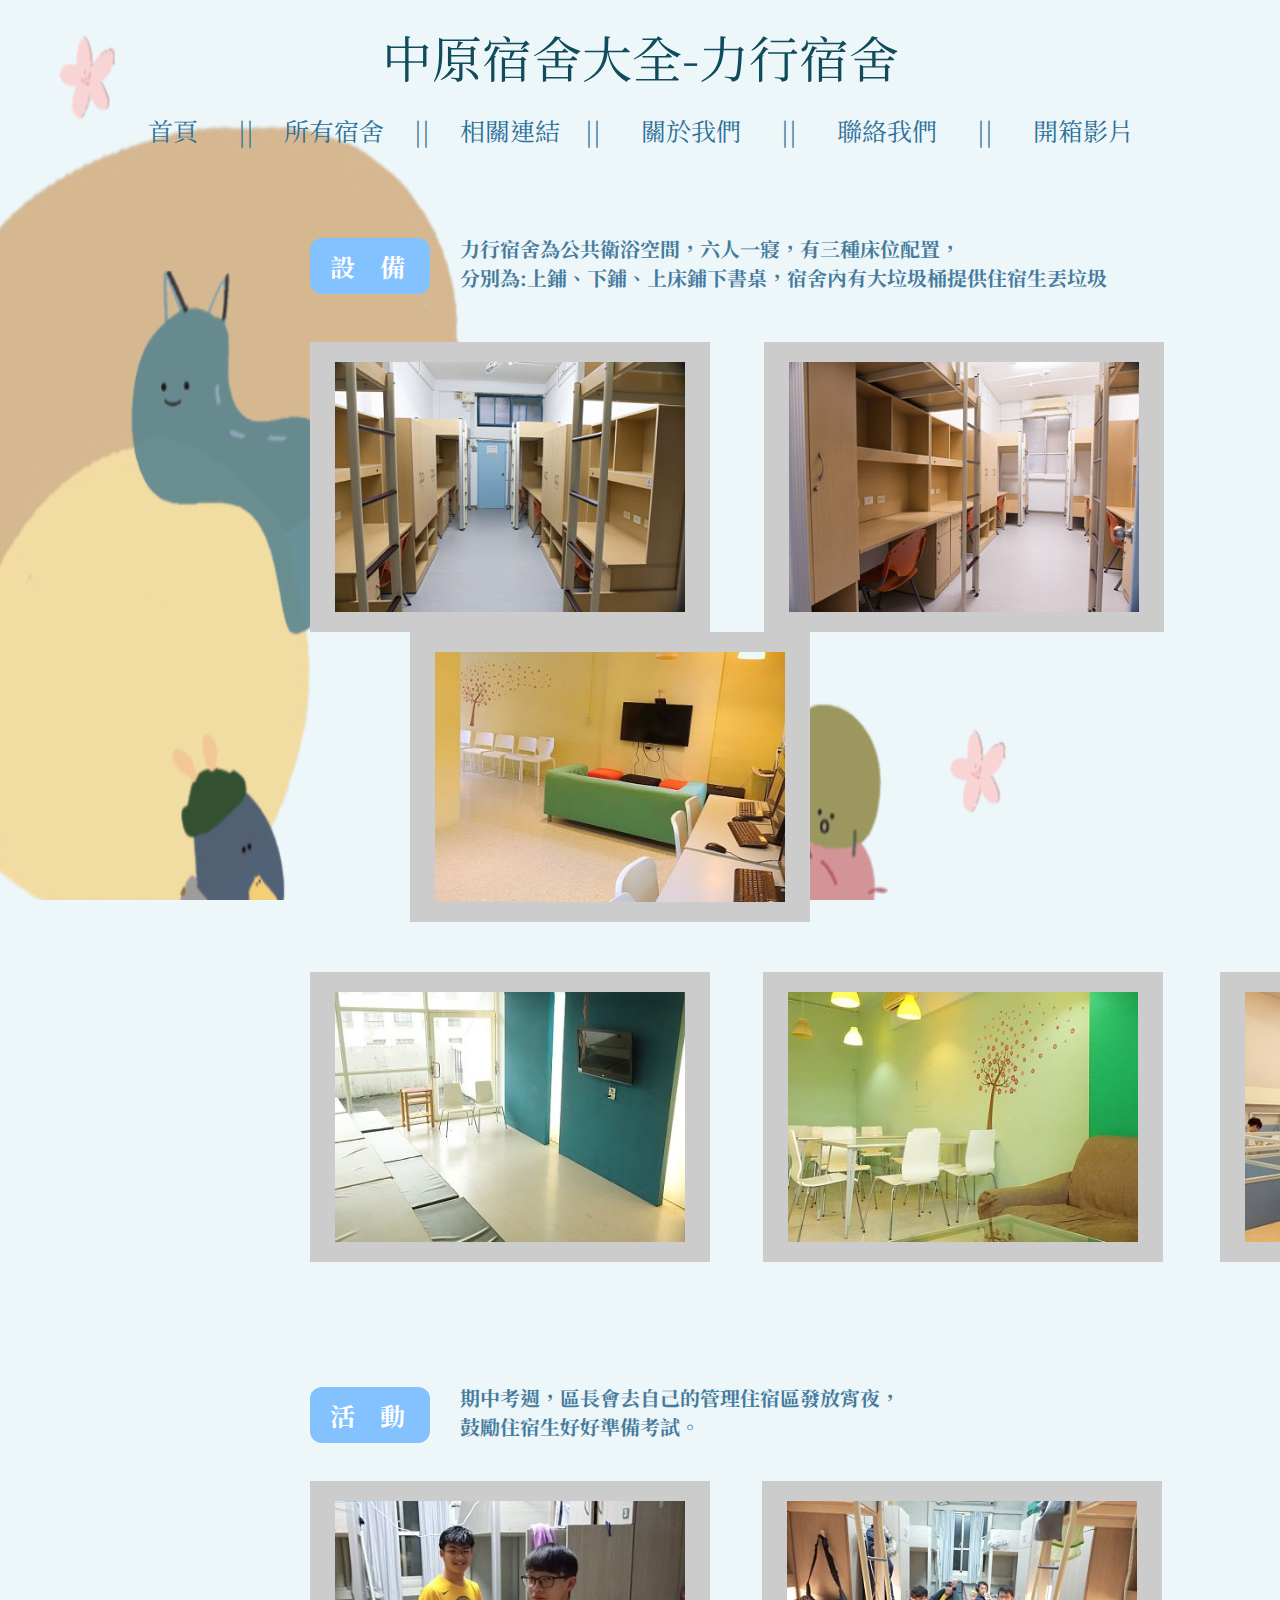
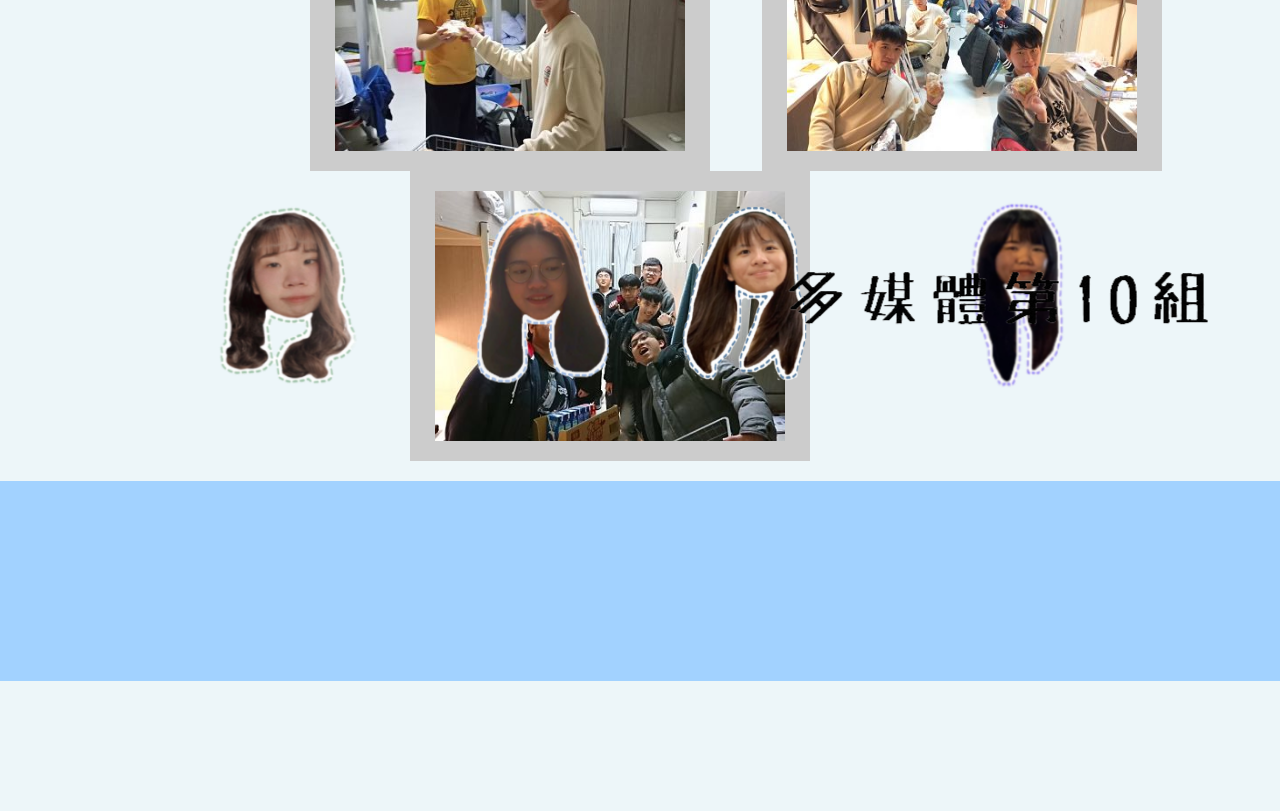
<file: dorm3.html>
<!DOCTYPE html>
<html lang="en">

<head>
  <meta charset="UTF-8">
  <meta name="viewport" content="width=device-width, initial-scale=1.0">
  <title>力行宿舍</title>
</head>
<link rel="stylesheet" type="text/css" href="assets/dorm3.css">
<link rel="stylesheet" type="text/css" href="https://fonts.googleapis.com/css?family=Noto+Serif+TC&amp;display=swap">

<body class="d-background">
  <div class="wrapper">
    <div class="content-d">
      <header class="title"><a href="https://www.facebook.com/CYCU.LiHsing" target="_blank" class="fb">中原宿舍大全-力行宿舍</a>
      </header>
      <div class="all">
        <ul class="list">
          <li><a href="index.html">首頁</a></li>
          <li>&emsp;||&emsp;</li>
          <li class="a">所有宿舍
            <ul class="dormlist">
              <li><a href="dorm1.html">恩慈宿舍</a></li>
              <li><a href="dorm2.html">良善宿舍</a></li>
              <li><a href="dorm3.html">力行宿舍</a></li>
              <li><a href="dorm4.html">信實宿舍</a></li>
              <li><a href="dorm5.html">熱誠宿舍</a></li>
            </ul>
          </li>
          <li>&emsp;||&emsp;</li>
          <li class="a">相關連結
            <ul class="url">
              <li><a href="https://www1.cycu.edu.tw/" target="_blank">中原大學官方網站</a></li>
              <li><a href="https://fm.cycu.edu.tw/main_d_01A.html?type=A" target="_blank">新生一網通-住宿篇</a></li>
              <li><a
                  href="https://oosa.cycu.edu.tw/%e6%88%90%e5%93%a1%e4%bb%8b%e7%b4%b9/%e5%ad%b8%e7%94%9f%e4%ba%8b%e5%8b%99%e8%99%95%e4%bd%8f%e5%ae%bf%e6%9c%8d%e5%8b%99%e7%b5%84/"
                  target="_blank">學生事務處住宿服務組</a>
              </li>
            </ul>
          <li>&emsp;||&emsp;</li>
          </li>
          <li><a href="aboutus.html">關於我們</a></li>
          <li>&emsp;||&emsp;</li>
          <li><a href="contactus.html">聯絡我們</a></li>
          <li>&emsp;||&emsp;</li>
          <li><a href="video.html">開箱影片</a></li>
        </ul>
      </div>
      <div class="d-all">
        <div class="cubea">設&emsp;備</div>
        <p class="c-t">力行宿舍為公共衛浴空間，六人一寢，有三種床位配置，<br>分別為:上鋪、下鋪、上床鋪下書桌，宿舍內有大垃圾桶提供住宿生丟垃圾</p>
        <blockquote>
          <div>
            <div class="container">
              <div class="work">
                <img src="image/dorm3img/1.jpg" class="da" />
                <div class="info">
                  <p class="d-t">1. 力行宿舍床位配置</p>
                  <p>力行宿舍的床位，六人一房<br>
                    房間的家具皆為木頭材質<br>此圖為上下舖</p>
                </div>
              </div>
            </div>

            <div class="container1">
              <div class="work1">
                <img src="image/dorm3img/2.jpg" class="db">
                <div class="info">
                  <p class="d-t">2. 力行宿舍床位配置</p>
                  <p>力行宿舍的床位，六人一房<br>房間的家具皆為木頭材質<br>
                    也有與書桌一體的床位</p>
                </div>
              </div>
            </div>

            <div class="container2">
              <div class="work2">
                <img src="image/dorm3img/3.jpg" class="dc">
                <div class="info">
                  <p class="d-t">3. 力行宿舍交誼廳</p>
                  <p>力行宿舍交誼廳<br>
                    有冷氣、電視、座椅、電腦等設備<br>同學可以在這個空間講電話、聊天</p>

                </div>
              </div>
            </div>
          </div>

          <div>
            <div class="container3">
              <div class="work3">
                <img src="image/dorm3img/4.jpg" class="dd">
                <div class="info">
                  <p class="d-t">4. 力行宿舍交誼廳</p>
                  <p> 力行宿舍交誼廳<br>
                    有冷氣、電視、座椅等設備<br>同學可以在這個空間講電話、聊天</p>

                </div>
              </div>
            </div>
          </div>
          <div>
            <div class="container4">
              <div class="work4">
                <img src="image/dorm3img/5.jpg" class="de">
                <div class="info">
                  <p class="d-t">5. 力行宿舍交誼廳</p>
                  <p>力行宿舍交誼廳<br>
                    有冷氣、座椅等設備<br>同學可以在這個空間講電話、聊天</p>

                </div>
              </div>
            </div>

            <div>
              <div class="container5">
                <div class="work5">
                  <img src="image/dorm3img/6.jpg" class="df">
                  <div class="info">
                    <p class="d-t">6. 力行宿舍自習室</p>
                    <p>力行宿舍自習室，24小時開放<br>
                      入內需保持安靜，禁止飲食<br>學長會定時巡視</p>

                  </div>
                </div>
              </div>

            </div>
          </div>
        </blockquote>
        <div class="cubeb">活&emsp;動</div>
        <p class="c-t2">期中考週，區長會去自己的管理住宿區發放宵夜，<br>鼓勵住宿生好好準備考試。</p>
        <blockquote class="d-b">
          <div class="container6">
            <div class="work6">
              <img src="image/dorm3img/7.jpg" class="dg" />
              <div class="info">
                <p class="d-t">7. 力行宿舍期中溫馨關懷</p>
                <p>期中溫馨關懷<br>輔區學長會至同學房間發送宵夜</p>
              </div>
            </div>
          </div>

          <div class="container7">
            <div class="work7">
              <img src="image/dorm3img/8.jpg" class="dh" />
              <div class="info">
                <p class="d-t">8. 送宵照</p>
                <p>輔區學長會至同學房間發送宵夜</p>
              </div>
            </div>
          </div>

          <div class="container8">
            <div class="work8">
              <img src="image/dorm3img/9.jpg" class="di" />
              <div class="info">
                <p class="d-t">9. 期中溫馨關懷送宵活動照</p>
              </div>
            </div>
          </div>
        </blockquote>
      </div>
    </div>
  </div>
  <footer class="d-footer">
    <a href="https://instagram.com/jia.0429_?igshid=1uqorkpdgan0s" target="_blank"><img class="d-jia"
        src="image/footer/jia.png" /></a>
    <a href="https://www.instagram.com/01_ziyi/" target="_blank"><img class="d-ziyi" src="image/footer/ziyi.png" /></a>
    <a href="https://instagram.com/yu_10.23?igshid=clp2w0znjajw" target="_blank"><img class="d-yu"
        src="image/footer/yu.png" /></a>
    <a href="https://www.instagram.com/ruling_0731/" target="_blank"><img class="d-ruling"
        src="image/footer/ruling.png" /></a>
    <img class="d-team10" src="image/footer/team10.png" />
  </footer>
</body>

</html>
</file>
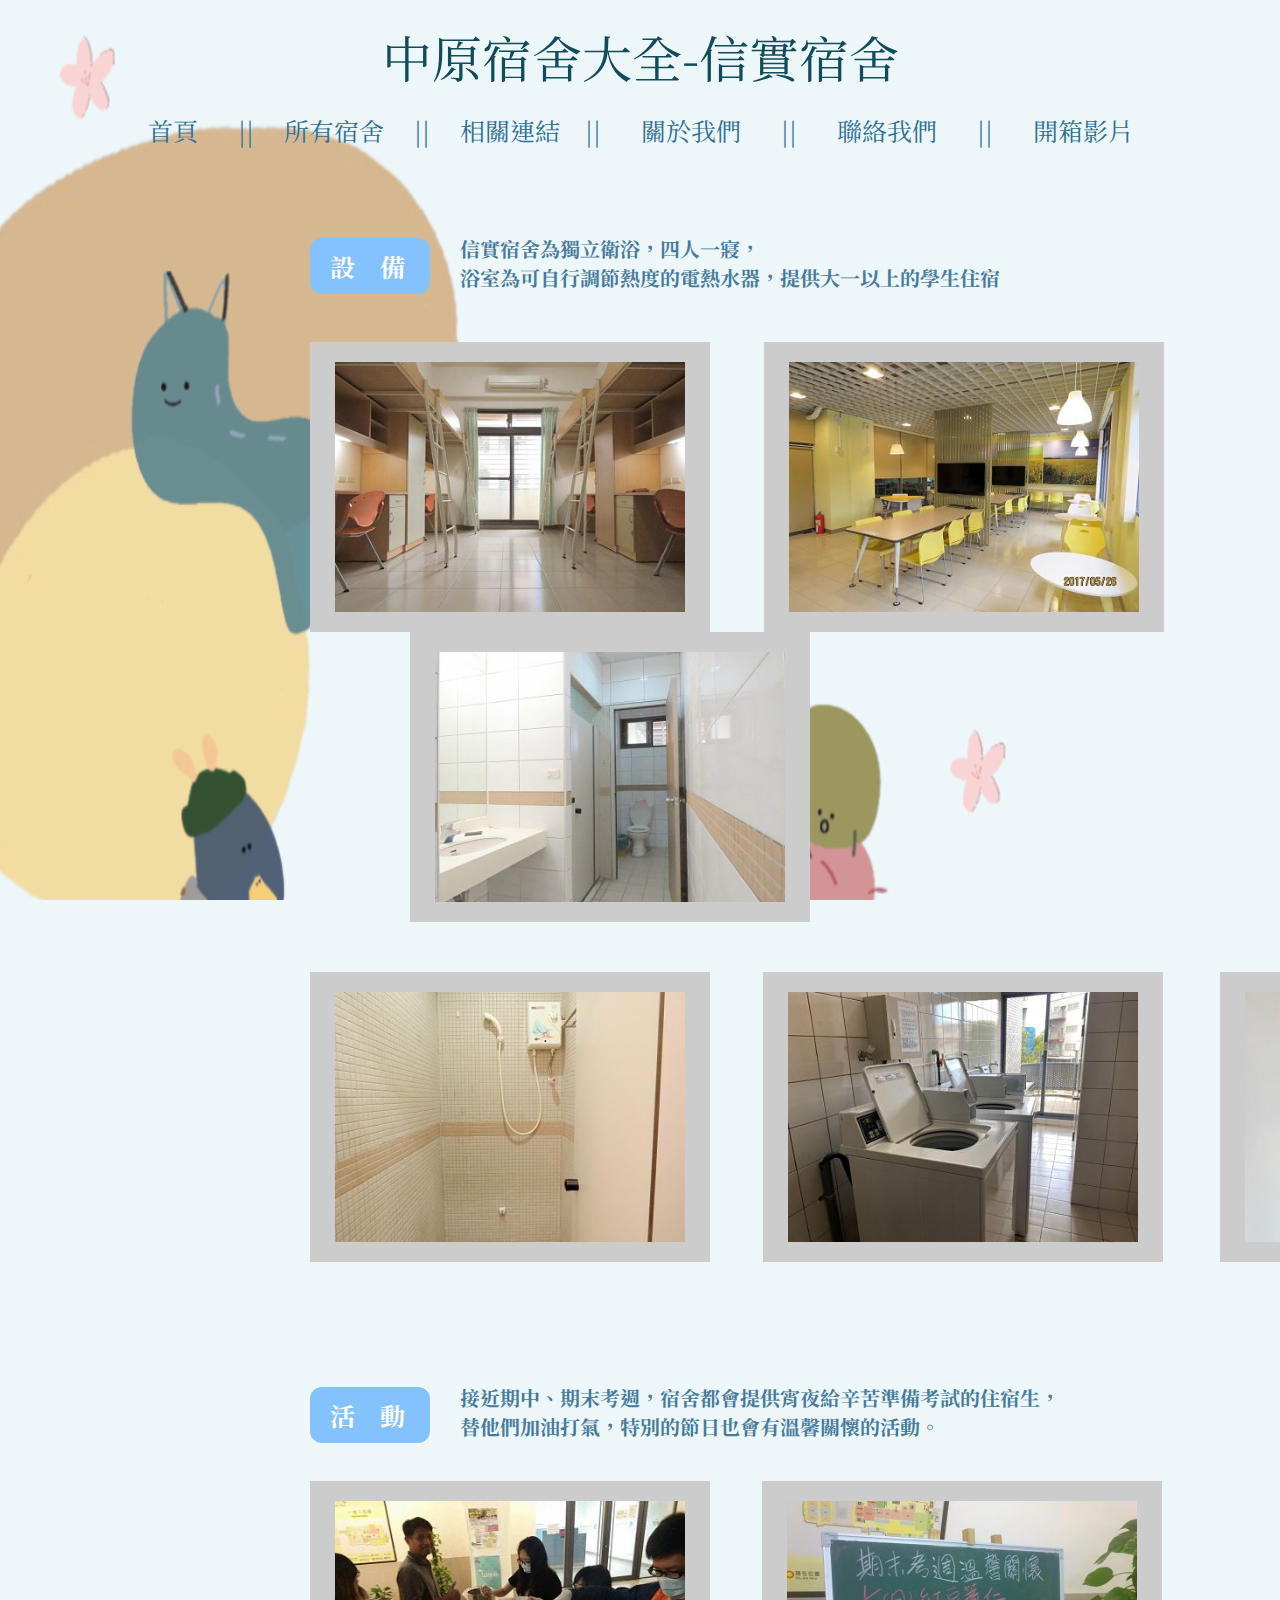
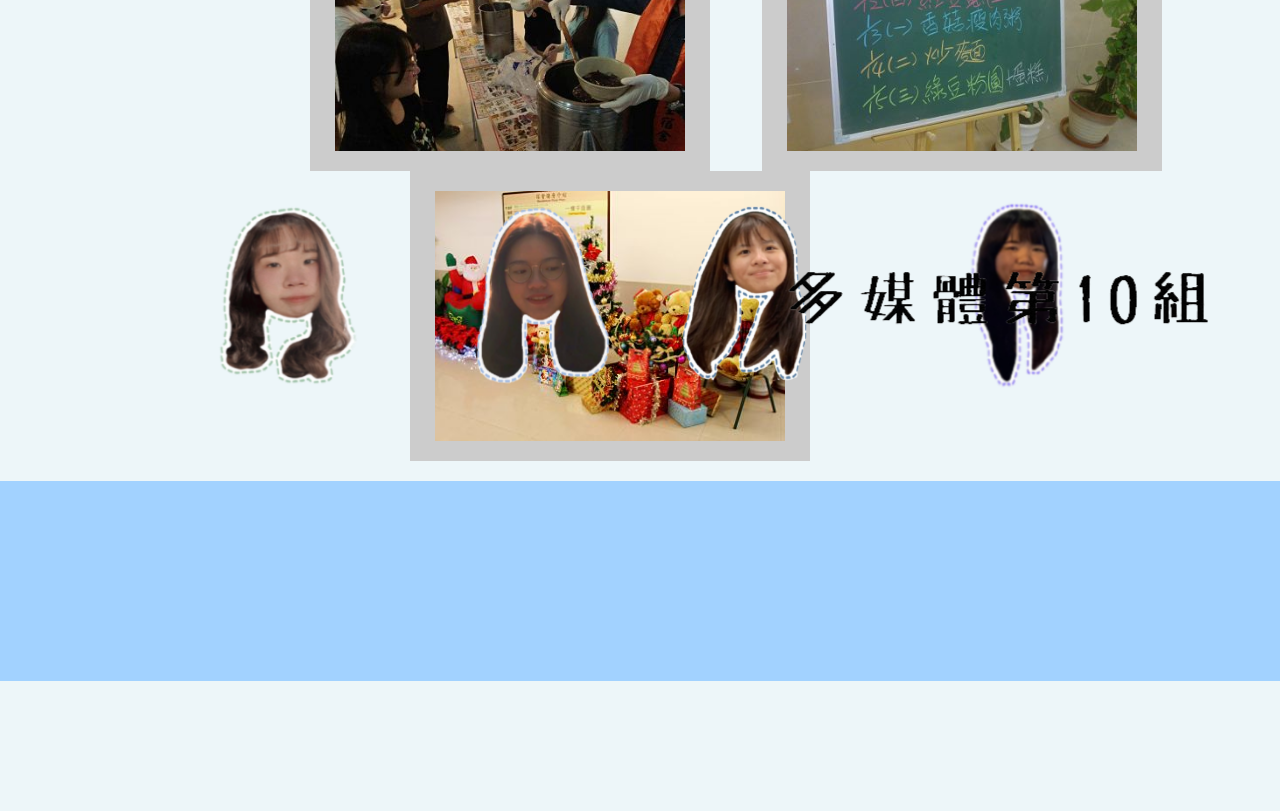
<file: dorm4.html>
<!DOCTYPE html>
<html lang="en">

<head>
  <meta charset="UTF-8">
  <meta name="viewport" content="width=device-width, initial-scale=1.0">
  <title>信實宿舍</title>
</head>
<link rel="stylesheet" type="text/css" href="assets/dorm4.css">
<link rel="stylesheet" type="text/css" href="https://fonts.googleapis.com/css?family=Noto+Serif+TC&amp;display=swap">

<body class="d-background">
  <div class="wrapper">
    <div class="content-d">
      <header class="title"><a
          href="https://www.facebook.com/%E4%B8%AD%E5%8E%9F%E5%A4%A7%E5%AD%B8%E4%BF%A1%E5%AF%A6%E5%AE%BF%E8%88%8D-111831668905915/"
          target="_blank" class="fb">中原宿舍大全-信實宿舍</a></header>
      <div class="all">
        <ul class="list">
          <li><a href="index.html">首頁</a></li>
          <li>&emsp;||&emsp;</li>
          <li class="a">所有宿舍
            <ul class="dormlist">
              <li><a href="dorm1.html">恩慈宿舍</a></li>
              <li><a href="dorm2.html">良善宿舍</a></li>
              <li><a href="dorm3.html">力行宿舍</a></li>
              <li><a href="dorm4.html">信實宿舍</a></li>
              <li><a href="dorm5.html">熱誠宿舍</a></li>
            </ul>
          </li>
          <li>&emsp;||&emsp;</li>
          <li class="a">相關連結
            <ul class="url">
              <li><a href="https://www1.cycu.edu.tw/" target="_blank">中原大學官方網站</a></li>
              <li><a href="https://fm.cycu.edu.tw/main_d_01A.html?type=A" target="_blank">新生一網通-住宿篇</a></li>
              <li><a
                  href="https://oosa.cycu.edu.tw/%e6%88%90%e5%93%a1%e4%bb%8b%e7%b4%b9/%e5%ad%b8%e7%94%9f%e4%ba%8b%e5%8b%99%e8%99%95%e4%bd%8f%e5%ae%bf%e6%9c%8d%e5%8b%99%e7%b5%84/"
                  target="_blank">學生事務處住宿服務組</a>
              </li>
            </ul>
          <li>&emsp;||&emsp;</li>
          </li>
          <li><a href="aboutus.html">關於我們</a></li>
          <li>&emsp;||&emsp;</li>
          <li><a href="contactus.html">聯絡我們</a></li>
          <li>&emsp;||&emsp;</li>
          <li><a href="video.html">開箱影片</a></li>
        </ul>
      </div>
      <div class="d-all">
        <div class="cubea">設&emsp;備</div>
        <p class="c-t">信實宿舍為獨立衛浴，四人一寢，<br>浴室為可自行調節熱度的電熱水器，提供大一以上的學生住宿</p>
        <blockquote>
          <div>
            <div class="container">
              <div class="work">
                <img src="image/dorm4img/1.jpg" class="da" />
                <div class="info">
                  <p class="d-t">1. 信實宿舍床位配置</p>
                  <p>信實宿舍的床位，四人一房<br>
                    床下一邊是書桌，另一邊是衣櫃<br>房間的家具皆為木頭材質</p>
                </div>
              </div>
            </div>

            <div class="container1">
              <div class="work1">
                <img src="image/dorm4img/2.jpg" class="db">
                <div class="info">
                  <p class="d-t">2. 信實宿舍會客室</p>
                  <p>信實宿舍的會客室，男女皆可進入<br>開放時間從早上八點到晚上十點半<br>
                    可向傳達室借冷氣遙控器<br>
                    討論報告非常方便</p>
                </div>
              </div>
            </div>

            <div class="container2">
              <div class="work2">
                <img src="image/dorm4img/3.jpg" class="dc">
                <div class="info">
                  <p class="d-t">3. 信實宿舍個人衛浴</p>
                  <p>信實宿舍的個人衛浴
                    <br>洗手台前也有超大鏡子<br>使用上非常方便<br>廁所與浴室分離，不會弄得整間都是水</p>

                </div>
              </div>
            </div>
          </div>

          <div>
            <div class="container3">
              <div class="work3">
                <img src="image/dorm4img/4.jpg" class="dd">
                <div class="info">
                  <p class="d-t">4. 信實宿舍浴室</p>
                  <p>信實宿舍浴室<br>
                    有可以調節水溫的電熱水器<br>空間充足，上方有置物架<br>不用擔心衣服濕掉</p>

                </div>
              </div>
            </div>
          </div>
          <div>
            <div class="container4">
              <div class="work4">
                <img src="image/dorm4img/5.jpg" class="de">
                <div class="info">
                  <p class="d-t">5. 信實宿舍洗衣房</p>
                  <p>信實宿舍洗衣房<br>
                    洗一次10元，烘20分鐘10元<br>需自備洗衣精及洗衣桶</p>

                </div>
              </div>
            </div>

            <div>
              <div class="container5">
                <div class="work5">
                  <img src="image/dorm4img/6.jpg" class="df">
                  <div class="info">
                    <p class="d-t">6. 信實宿舍小交誼廳</p>
                    <p>信實宿舍每一層樓都有交誼廳<br>同學可以在這個空間講電話、聊天<br>也有桌椅及冷氣可以使用</p>

                  </div>
                </div>
              </div>

            </div>
          </div>
        </blockquote>
        <div class="cubeb">活&emsp;動</div>
        <p class="c-t2">接近期中、期末考週，宿舍都會提供宵夜給辛苦準備考試的住宿生，<br>替他們加油打氣，特別的節日也會有溫馨關懷的活動。</p>
        <blockquote class="d-b">
          <div class="container6">
            <div class="work6">
              <img src="image/dorm4img/7.jpg" class="dg" />
              <div class="info">
                <p class="d-t">7. 信實宿舍期中溫馨關懷</p>
                <p>期中溫馨關懷活動照<br>可以至一樓盛取湯品宵夜</p>
              </div>
            </div>
          </div>

          <div class="container7">
            <div class="work7">
              <img src="image/dorm4img/8.jpg" class="dh" />
              <div class="info">
                <p class="d-t">8. 宿舍期中溫馨關懷</p>
                <p>圖為信實宿舍溫馨關懷宣傳黑板<br>會在前一個禮拜放置於宿舍門口旁</p>
              </div>
            </div>
          </div>

          <div class="container8">
            <div class="work8">
              <img src="image/dorm4img/9.jpg" class="di" />
              <div class="info">
                <p class="d-t">9. 信實宿舍聖誕活動</p>
                <p>宿舍幹部會在聖誕節期間布置宿舍<br>也會準備小糖果與手寫卡片<br>讓住宿生體驗到濃濃的過節氣氛</p>
              </div>
            </div>
          </div>
        </blockquote>
      </div>
    </div>
  </div>
  <footer class="d-footer">
    <a href="https://instagram.com/jia.0429_?igshid=1uqorkpdgan0s" target="_blank"><img class="d-jia"
        src="image/footer/jia.png" /></a>
    <a href="https://www.instagram.com/01_ziyi/" target="_blank"><img class="d-ziyi" src="image/footer/ziyi.png" /></a>
    <a href="https://instagram.com/yu_10.23?igshid=clp2w0znjajw" target="_blank"><img class="d-yu"
        src="image/footer/yu.png" /></a>
    <a href="https://www.instagram.com/ruling_0731/" target="_blank"><img class="d-ruling"
        src="image/footer/ruling.png" /></a>
    <img class="d-team10" src="image/footer/team10.png" />
  </footer>
</body>

</html>
</file>
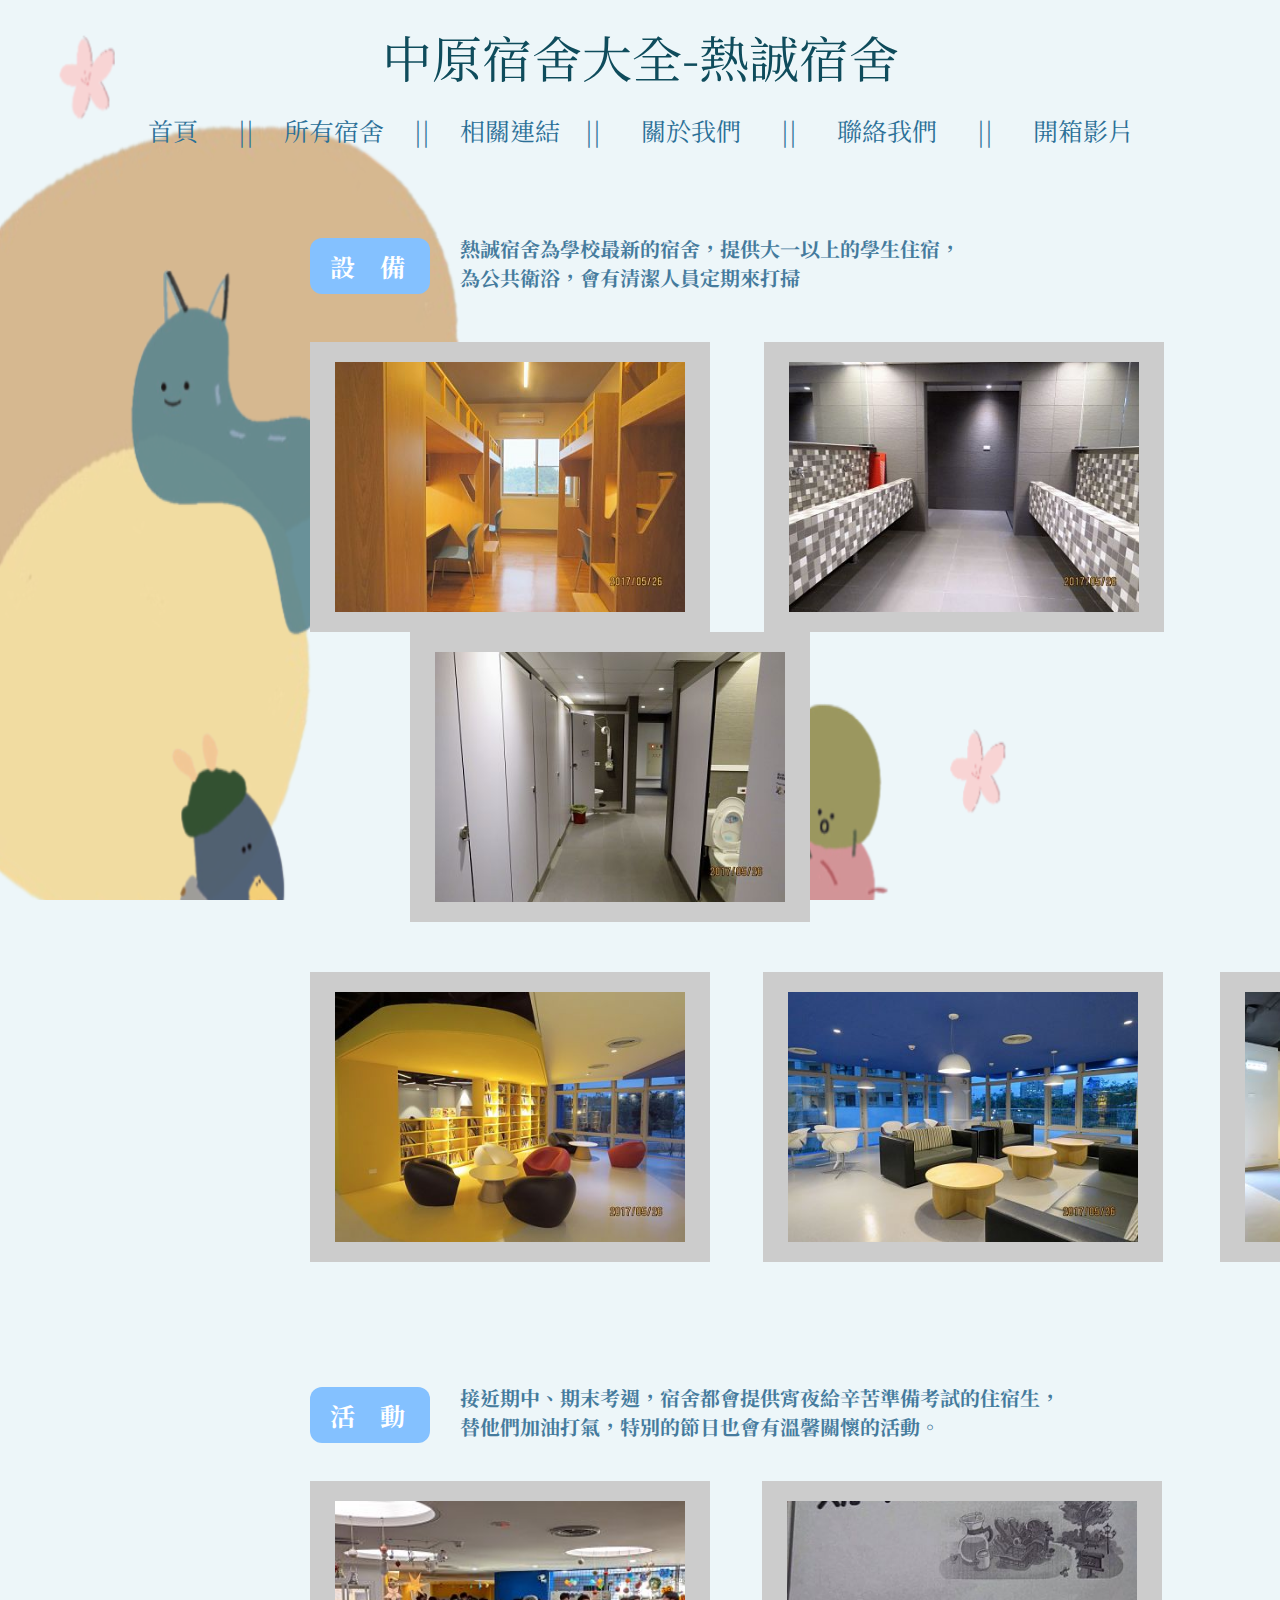
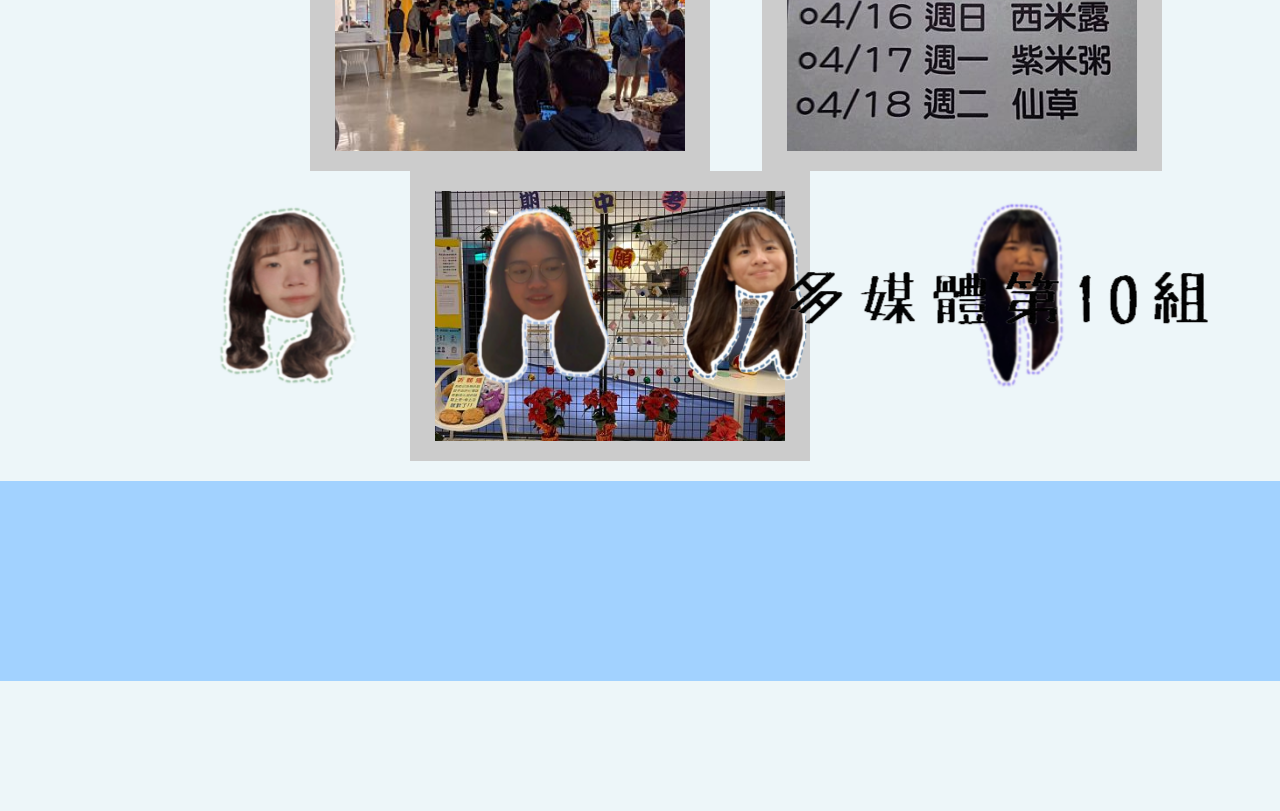
<file: dorm5.html>
<!DOCTYPE html>
<html lang="en">

<head>
  <meta charset="UTF-8">
  <meta name="viewport" content="width=device-width, initial-scale=1.0">
  <title>熱誠宿舍</title>
</head>
<link rel="stylesheet" type="text/css" href="assets/dorm5.css">
<link rel="stylesheet" type="text/css" href="https://fonts.googleapis.com/css?family=Noto+Serif+TC&amp;display=swap">

<body class="d-background">
  <div class="wrapper">
    <div class="content-d">
      <header class="title"><a href="https://www.facebook.com/ReChengDorm.CYCU/" target="_blank"
          class="fb">中原宿舍大全-熱誠宿舍</a></header>
      <div class="all">
        <ul class="list">
          <li><a href="index.html">首頁</a></li>
          <li>&emsp;||&emsp;</li>
          <li class="a">所有宿舍
            <ul class="dormlist">
              <li><a href="dorm1.html">恩慈宿舍</a></li>
              <li><a href="dorm2.html">良善宿舍</a></li>
              <li><a href="dorm3.html">力行宿舍</a></li>
              <li><a href="dorm4.html">信實宿舍</a></li>
              <li><a href="dorm5.html">熱誠宿舍</a></li>
            </ul>
          </li>
          <li>&emsp;||&emsp;</li>
          <li class="a">相關連結
            <ul class="url">
              <li><a href="https://www1.cycu.edu.tw/" target="_blank">中原大學官方網站</a></li>
              <li><a href="https://fm.cycu.edu.tw/main_d_01A.html?type=A" target="_blank">新生一網通-住宿篇</a></li>
              <li><a
                  href="https://oosa.cycu.edu.tw/%e6%88%90%e5%93%a1%e4%bb%8b%e7%b4%b9/%e5%ad%b8%e7%94%9f%e4%ba%8b%e5%8b%99%e8%99%95%e4%bd%8f%e5%ae%bf%e6%9c%8d%e5%8b%99%e7%b5%84/"
                  target="_blank">學生事務處住宿服務組</a>
              </li>
            </ul>
          <li>&emsp;||&emsp;</li>
          </li>
          <li><a href="aboutus.html">關於我們</a></li>
          <li>&emsp;||&emsp;</li>
          <li><a href="contactus.html">聯絡我們</a></li>
          <li>&emsp;||&emsp;</li>
          <li><a href="video.html">開箱影片</a></li>
        </ul>
      </div>
      <div class="d-all">
        <div class="cubea">設&emsp;備</div>
        <p class="c-t">熱誠宿舍為學校最新的宿舍，提供大一以上的學生住宿，<br>為公共衛浴，會有清潔人員定期來打掃</p>
        <blockquote>
          <div>
            <div class="container">
              <div class="work">
                <img src="image/dorm5img/1.jpg" class="da" />
                <div class="info">
                  <p class="d-t">1. 熱誠宿舍床位配置</p>
                  <p>熱誠宿舍的床位，四人一房<br>
                    床下是書桌，房間的家具皆為木頭材質</p>
                </div>
              </div>
            </div>

            <div class="container1">
              <div class="work1">
                <img src="image/dorm5img/2.jpg" class="db">
                <div class="info">
                  <p class="d-t">2. 熱誠宿舍公共衛浴</p>
                  <p>熱誠宿舍的公共衛浴<br>
                    非常新且寬敞<br>洗手台的數量也非常足夠<br>
                    定期會有清潔人員來打掃</p>
                </div>
              </div>
            </div>

            <div class="container2">
              <div class="work2">
                <img src="image/dorm5img/3.jpg" class="dc">
                <div class="info">
                  <p class="d-t">3. 廁所</p>
                  <p>熱誠宿舍的共用廁所<br>
                    定期會有清潔人員來打掃<br>
                    間數多，不太需要排隊</p>

                </div>
              </div>
            </div>
          </div>

          <div>
            <div class="container3">
              <div class="work3">
                <img src="image/dorm5img/4.jpg" class="dd">
                <div class="info">
                  <p class="d-t">4. 熱誠宿舍交誼廳</p>
                  <p>熱誠宿舍交誼廳<br>同學可以在這個空間講電話、聊天<br>有桌椅及冷氣可以使用</p>

                </div>
              </div>
            </div>
          </div>
          <div>
            <div class="container4">
              <div class="work4">
                <img src="image/dorm5img/5.jpg" class="de">
                <div class="info">
                  <p class="d-t">5. 熱誠宿舍交誼廳</p>
                  <p>熱誠宿舍交誼廳<br>同學可以在這個空間講電話、聊天<br>有桌椅及冷氣可以使用</p>

                </div>
              </div>
            </div>

            <div>
              <div class="container5">
                <div class="work5">
                  <img src="image/dorm5img/6.jpg" class="df">
                  <div class="info">
                    <p class="d-t">6. 熱誠宿舍交誼廳</p>
                    <p>熱誠宿舍交誼廳<br>同學可以在這個空間講電話、聊天<br>有冷氣、電視、座椅等設備</p>

                  </div>
                </div>
              </div>

            </div>
          </div>
        </blockquote>
        <div class="cubeb">活&emsp;動</div>
        <p class="c-t2">接近期中、期末考週，宿舍都會提供宵夜給辛苦準備考試的住宿生，<br>替他們加油打氣，特別的節日也會有溫馨關懷的活動。</p>
        <blockquote class="d-b">
          <div class="container6">
            <div class="work6">
              <img src="image/dorm5img/7.jpg" class="dg" />
              <div class="info">
                <p class="d-t">7. 宿舍期中溫馨關懷</p>
                <p>期中溫馨關懷活動照<br>可以至二樓盛取湯品宵夜</p>
              </div>
            </div>
          </div>

          <div class="container7">
            <div class="work7">
              <img src="image/dorm5img/8.jpg" class="dh" />
              <div class="info">
                <p class="d-t">8. 宿舍期中溫馨關懷</p>
                <p>圖為熱誠宿舍溫馨關懷宣傳單<br>會在前一個禮拜放置於宿舍門口旁</p>
              </div>
            </div>
          </div>

          <div class="container8">
            <div class="work8">
              <img src="image/dorm5img/9.jpg" class="di" />
              <div class="info">
                <p class="d-t">9. 熱誠宿舍聖誕活動</p>
                <p>宿舍幹部會在聖誕節期間布置宿舍<br>也會準備小糖果與手寫卡片<br>讓住宿生體驗到濃濃的過節氣氛</p>
              </div>
            </div>
          </div>
        </blockquote>
      </div>
    </div>
  </div>
  <footer class="d-footer">
    <a href="https://instagram.com/jia.0429_?igshid=1uqorkpdgan0s" target="_blank"><img class="d-jia"
        src="image/footer/jia.png" /></a>
    <a href="https://www.instagram.com/01_ziyi/" target="_blank"><img class="d-ziyi" src="image/footer/ziyi.png" /></a>
    <a href="https://instagram.com/yu_10.23?igshid=clp2w0znjajw" target="_blank"><img class="d-yu"
        src="image/footer/yu.png" /></a>
    <a href="https://www.instagram.com/ruling_0731/" target="_blank"><img class="d-ruling"
        src="image/footer/ruling.png" /></a>
    <img class="d-team10" src="image/footer/team10.png" />
  </footer>
</body>

</html>
</file>
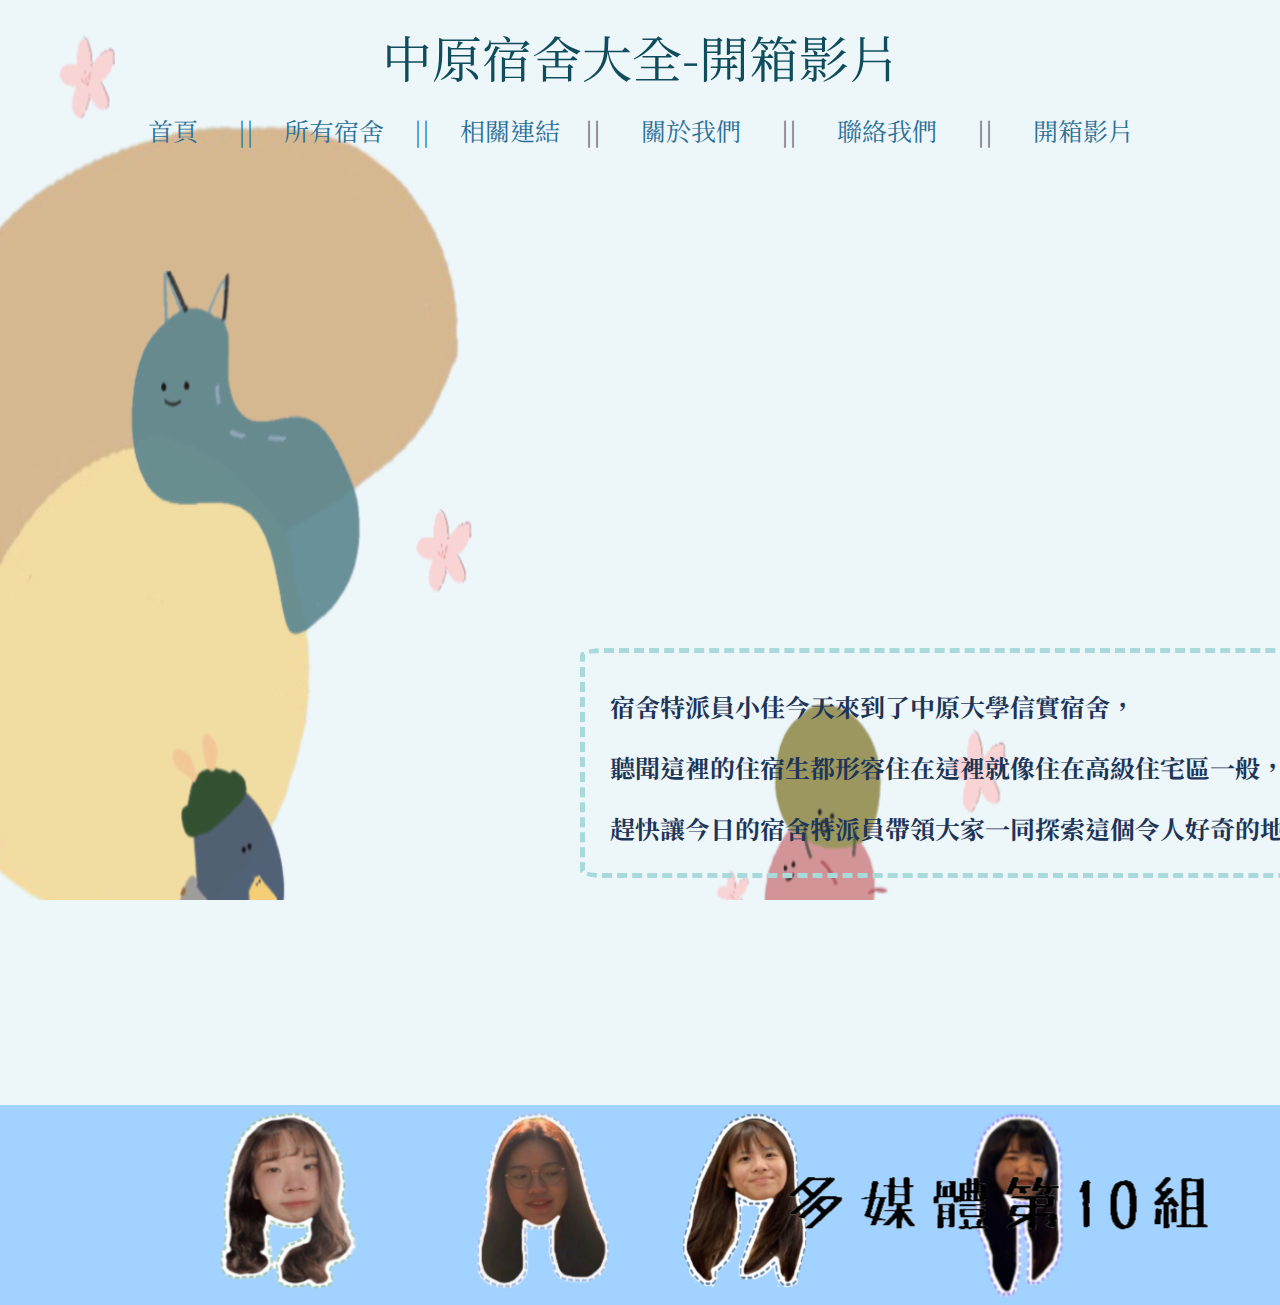
<file: video.html>
<!DOCTYPE html>
<html lang="en">

<head>
  <meta charset="UTF-8">
  <meta name="viewport" content="width=device-width, initial-scale=1.0">
  <title>開箱影片</title>
</head>
<link rel="stylesheet" type="text/css" href="assets/video.css">
<link rel="stylesheet" type="text/css" href="https://fonts.googleapis.com/css?family=Noto+Serif+TC&amp;display=swap">

<body class="i-background">
  <div class="wrapper">
    <div class="content">
      <header class="title"> 中原宿舍大全-開箱影片 </header>

      <div class="all">
        <ul class="list">
          <li><a href="index.html">首頁</a></li>
          <li>&emsp;||&emsp;</li>
          <li class="a">所有宿舍
            <ul class="dormlist">
              <li><a href="dorm1.html">恩慈宿舍</a></li>
              <li><a href="dorm2.html">良善宿舍</a></li>
              <li><a href="dorm3.html">力行宿舍</a></li>
              <li><a href="dorm4.html">信實宿舍</a></li>
              <li><a href="dorm5.html">熱誠宿舍</a></li>
            </ul>
          </li>
          <li>&emsp;||&emsp;</li>
          <li class="a">相關連結
            <ul class="url">
              <li><a href="https://www1.cycu.edu.tw/"  target="_blank">中原大學官方網站</a></li>
              <li><a href="https://fm.cycu.edu.tw/main_d_01A.html?type=A"  target="_blank">新生一網通-住宿篇</a></li>
              <li><a
                  href="https://oosa.cycu.edu.tw/%e6%88%90%e5%93%a1%e4%bb%8b%e7%b4%b9/%e5%ad%b8%e7%94%9f%e4%ba%8b%e5%8b%99%e8%99%95%e4%bd%8f%e5%ae%bf%e6%9c%8d%e5%8b%99%e7%b5%84/"  target="_blank">學生事務處住宿服務組</a>
              </li>
            </ul>
          <li>&emsp;||&emsp;</li>
          </li>
          <li><a href="aboutus.html">關於我們</a></li>
          <li>&emsp;||&emsp;</li>
          <li><a href="contactus.html">聯絡我們</a></li>
          <li>&emsp;||&emsp;</li>
          <li><a href="video.html">開箱影片</a></li>
        </ul>
      </div>
  <div class="main">
    <div class="dormall">
      <div class="a-video">
        <div class="video1"><iframe width="560" height="315" src="https://www.youtube.com/embed/kBoOl4VGKFU" title="YouTube video player"
          frameborder="0" allow="accelerometer; autoplay; clipboard-write; encrypted-media; gyroscope; picture-in-picture"
          allowfullscreen></iframe>
        </div>
        &emsp;&emsp;&emsp;&emsp;&emsp;&emsp;
        <div class="video2"><iframe width="560" height="315" src="https://www.youtube.com/embed/-NL-Yd4qEII" title="YouTube video player"
          frameborder="0" allow="accelerometer; autoplay; clipboard-write; encrypted-media; gyroscope; picture-in-picture"
          allowfullscreen></iframe></div>
      </div>
   
      <div class="text1">
           <p>宿舍特派員小佳今天來到了中原大學信實宿舍，</p>
           <p>聽聞這裡的住宿生都形容住在這裡就像住在高級住宅區一般，</p>
           <p>趕快讓今日的宿舍特派員帶領大家一同探索這個令人好奇的地方吧！</p>
      </div>
    </div>
  </div>
  </div>
  </div>
  
  <footer class="v-footer">
    <a href="https://instagram.com/jia.0429_?igshid=1uqorkpdgan0s" target="_blank"><img class="v-jia" src="image/footer/jia.png" /></a>
    <a href="https://www.instagram.com/01_ziyi/" target="_blank"><img class="v-ziyi" src="image/footer/ziyi.png" /></a>
    <a href="https://instagram.com/yu_10.23?igshid=clp2w0znjajw" target="_blank"><img class="v-yu" src="image/footer/yu.png" /></a>
    <a href="https://www.instagram.com/ruling_0731/" target="_blank"><img class="v-ruling" src="image/footer/ruling.png" /></a>
    <img class="v-team10" src="image/footer/team10.png" />
  </footer>
  
  </body>
  
  </html>
</file>
<file: assets/index.css>
html,body {
  background-color:#edf6f9;
  font-family: 'Noto Serif TC',
    serif;
    height: 100%;
    margin: 0;
}

.i-background{
    background-image: url('../image/background.png');
    background-attachment:fixed;
    height: 1200px;
}

.wrapper{
  min-height:100%;
  margin-bottom: -200px;
}

.content {
  padding-bottom: 500px;
}

.footer {
  height: 200px;
  /*設定footer本身高度*/
  background-color:#a2d2ff;
  bottom: 0;
  width: 100%;
  margin-top: 150px;
}
.title {
  text-align: center;
  font-size: 50px;
  color: #0f4c5c;
  padding-top: 20px;
}

.title img {
  max-width: 550px;
  max-height: 550px;
  overflow: visible;
  display: flex;
  justify-content: center;
  align-items: center;
}

*,
*::before,
*::after {
  box-sizing: inherit;
}

ul {
  margin: 0;
  padding: 0;
  list-style: none;
}

.all {
  text-align: center;
  padding-top: 20px;

}

.list {
  color: #2a6f97;
}


ul.list {
  /*background-color: rgba(165, 204, 180, 0.911);*/
  display: inline-block;
  font-family: 'Noto Serif TC', serif;
  font-size: 20px;
  justify-content: space-evenly;
}

ul.list li {
  position: relative;
  white-space: nowrap;
  font-size: 25px;
  justify-content: space-evenly;
}

ul.list>li:last-child {
  border-right: none;
}

ul.list>li {
  display: inline-block;

}

ul.list a {
  color: #2a6f97;
  display: block;
  padding: 5px 10px 5px 10px;
  text-decoration: none;
  line-height: 25px;
  width: auto;

}

ul.list li a:hover {
  background-color: #d8e2dc;
  color: #354f52;
}

/*宿舍、相關選單滑鼠移動字體變色*/
ul.dormlist li a:hover,
ul.url li a:hover {
  background-color: #fff3b0;
  color: #354f52;
}


ul.list li:hover>a {
  color: #354f52;
  width: auto;
}

ul.dormlist li>a {
  background-color: #99c1de;
  text-align: left;
}

ul.url li>a {
  background-color: #99c1de;
  text-align: left;
}

.a:hover {
  background-color: #d8e2dc;
  width: auto;
  color: #354f52;
  padding: 0 10px 0 10px;
}

ul.list ul {
  border: #7ebdc2 1px solid;
  position: absolute;
  z-index: 99;
  left: 0;
  top: auto;
  min-width: 100px;
}

ul.list ul li {
  border-bottom: #7ebdc2 1px solid;

}

ul.list ul li:last-child {
  border-bottom: #7ebdc2;
}


ul.list ul {
  display: none;
}

ul.list li:hover>ul {

  display: block;
}



.jia {
  position: absolute;
  top:1155px;
  left: 200px;
  width: 170px;
  margin: 0;
  padding: 0;
  list-style: none;
}

.ziyi{
  position: absolute;
  top:1155px;
  left: 470px;
  width: 140px;
  margin: 0;
  padding: 0;
  list-style: none;
}

.yu{
  position: absolute;
  top:1158px;
  right: 470px;
  width: 130px;
  margin: 0;
  padding: 0;
  list-style: none;
}

.ruling{
  position: absolute;
  top:1155px;
  right: 210px;
  width: 100px;
  margin: 0;
  padding: 0;
  list-style: none;
}

.team10 {
  position: absolute;
  top: 1205px;
  left:770px;
  margin: 0;
  padding: 0;
  list-style: none;
}

/*動畫*/

@-webkit-keyframes swing {
  10% {
    transform: rotate(15deg);
  }
  20% {
    transform: rotate(-10deg);
  }
  30% {
    transform: rotate(5deg);
  }
  40% {
    transform: rotate(-5deg);
  }
  50%,100% {
    transform: rotate(0deg);
  }
}
@-moz-keyframes swing {
  10% {
    transform: rotate(15deg);
  }
  20% {
    transform: rotate(-10deg);
  }
  30% {
    transform: rotate(5deg);
  }
  40% {
    transform: rotate(-5deg);
  }
  50%,100% {
    transform: rotate(0deg);
  }
}
@-o-keyframes swing {
  10% {
    transform: rotate(15deg);
  }
  20% {
    transform: rotate(-10deg);
  }
  30% {
    transform: rotate(5deg);
  }
  40% {
    transform: rotate(-5deg);
  }
  50%,100% {
    transform: rotate(0deg);
  }
}
@keyframes swing {
  10% {
    transform: rotate(15deg);
  }
  20% {
    transform: rotate(-10deg);
  }
  30% {
    transform: rotate(5deg);
  }
  40% {
    transform: rotate(-5deg);
  }
  50%,100% {
    transform: rotate(0deg);
  }
}

.jia,.ziyi,.yu,.ruling{
  -webkit-transform-origin: bottom center;
  transform-origin: bottom center;
  animation: swing 6s  linear infinite;
  -webkit-animation: swing 6s   linear infinite;
}
</file>
<file: assets/index2.css>
*{
  margin: 0;
  padding: 0;

}

.dormall{
  margin: 100px 0;
  position: relative;
}

.d-video{
  display: flex;
  justify-content: center;
  align-items: center;
}
.dorm4-b{
  max-width: 350px;
  max-height:180px;
  overflow: visible;
  display: flex;
  justify-content: center;
  align-items: center;
}

.dorm4-a{
  max-width:100%;
  max-height:100%; 
  overflow: visible;
  display: flex;
  justify-content: center;
  align-items: center;
}


.dorm1{
  position: absolute;
  left: 290px;
  top: 300px;
}

.d-mark1{
  opacity: 0;
  position: absolute;
  left:150px;
  top: -8px;
}

.dorm1:hover .d1-a-img {
  opacity: 1;
  transform: scale(1.05);
}

.dorm1:hover .d-mark1 {
  opacity: 1;
}
/*1*/
/*2*/
.dorm2 {
  
    position: absolute;
    right: 280px;
    top: 435px;
  
}

.d-mark2 {

    opacity: 0;
    position: absolute;
    left: 240px;
    top: -150px;
}

.dorm2:hover .d2-a-img {
  opacity: 1;
  transform: scale(1.05);
}

.dorm2:hover .d-mark2 {
  opacity: 1;
}
/*2*/
/*3*/
.dorm3 {
  position: absolute;
  left: 780px;
  top: 420px; 
}

.d-mark3 {
  opacity: 0;
  position: absolute;
  left: 250px;
  top: -60px;
}

.dorm3:hover .d3-a-img {
  opacity: 1;
  transform: scale(1.05);
}

.dorm3:hover .d-mark3 {
  opacity: 1;
}
/*3*/
/*4*/
.dorm4 {
  position: absolute;
  left:190px;
  top: -20px;
}

.d-mark4 {
  opacity: 0;
  position: absolute;
  left: 150px;
  top: -58px;
}

.dorm4:hover .d4-a-img {
  opacity: 1;
  transform: scale(1.05);
}

.dorm4:hover .d-mark4 {
  opacity: 1;
}
/*4*/
/*5*/
.dorm5 {
position: absolute;
right:180px;
top: -10px;
}

.d-mark5 {
  opacity: 0;
  position: absolute;
  left: 150px;
  top: -100px;
}

.dorm5:hover .d5-a-img {
  opacity: 1;
  transform: scale(1.05);
}

.dorm5:hover .d-mark5{
  opacity: 1;
}
/*5*/
</file>
<file: assets/aboutus.css>
@import url(index.css);
/*從這之後開始 前面不要動到！*/

.us-background {
     background-image: url('../image/background.png');
     background-attachment: fixed;
     height: 1210px;
}
.container{
    columns: 4;
    column-rule: gray solid 1px;
    text-align: center;
    column-fill: balance;
    width: 1870px;
}
.subsection {
    padding: 30px;
    -webkit-column-break-before: always;
    color: #0f4c5c;
    margin-top: 100PX;
    position: relative;
    left:10px;
}

img{
    height: 75%;
    width: 75%;
}
.header{
    text-align: center;
    column-span: all;
}

.position{
    position: relative;
    text-align: center;
    word-break: break-all;
}

   /*footer*/
   .us-footer {
       height: 200px;
       /*設定footer本身高度*/
       background-color: #a2d2ff;
       bottom: 0;
       width: 100%;
       margin-top: 50px;


   }

   .us-jia {
       position: absolute;
       top: 1065px;
       left: 200px;
       width: 170px;
       height: 190px;
       margin: 0;
       padding: 0;
       list-style: none;
   }

   .us-ziyi {
       position: absolute;
       top: 1065px;
       left: 470px;
       width: 140px;
       height: 190px;
       margin: 0;
       padding: 0;
       list-style: none;
   }

   .us-yu {
       position: absolute;
       top: 1065px;
       right: 440px;
      width: 140px;
      height:180px;
       margin: 0;
       padding: 0;
       list-style: none;
   }

   .us-ruling {
       position: absolute;
       top: 1060px;
       right: 200px;
       width: 120px;
       height: 200px;
       margin: 0;
       padding: 0;
       list-style: none;
   }

   .us-team10 {
       position: absolute;
       top: 1110px;
       left: 750px;
       width: auto;
       height: auto;
       margin: 0;
       padding: 0;
       list-style: none;
   }

   .us-jia,
   .us-ziyi,
   .us-yu,
   .us-ruling {
       -webkit-transform-origin: bottom center;
       transform-origin: bottom center;
       animation: swing 6s linear infinite;
       -webkit-animation: swing 6s linear infinite;
   }

   .ig-p{
       width:50px;
       height:50px;
       margin: 0;
       padding: 0;
       position: absolute;
       left: 60px;
   }

   .ig{
       font-family: Comic Sans MS,
       Comic Sans,
       cursive;
       color:#0f4c5c;
       font-size: 30px;
       text-align: center;
   }
</file>
<file: assets/contactus.css>
@import url(index.css);
/*從這之後開始 前面不要動到！*/
.us-background {
   background-image: url('../image/background.png');
   background-attachment: fixed;
   height: 1210px;
}
.form{
    width: 1200px;
    height: 500px;
    position: absolute;
    top: 50%;
    left: 37%;
    margin: -100px 0 0 -300px;
}
.t{
   padding: 10px;
   color: #0f4c5c;
   font-weight: bold;
   text-align: center;
}
.button{
   padding: 5px;
   border-radius: 7px;
   background-color: 	#C4E1FF;
   font-weight: bold;
   
}
 /*footer*/
 .c-footer {
    height: 200px;
    /*設定footer本身高度*/
    background-color: #a2d2ff;
    bottom: 0;
    width: 100%;
    margin-top: 27px;


 }

.c-jia {
   position: absolute;
   top: 1055px;
   left: 200px;
   width: 170px;
   margin: 0;
   padding: 0;
   list-style: none;
}

.c-ziyi {
   position: absolute;
   top: 1055px;
   left: 470px;
   width: 140px;
   margin: 0;
   padding: 0;
   list-style: none;
}

.c-yu {
   position: absolute;
   top: 1053px;
   right: 470px;
   width: 130px;
   margin: 0;
   padding: 0;
   list-style: none;
}

.c-ruling {
   position: absolute;
   top: 1050px;
   right: 210px;
   width: 100px;
   margin: 0;
   padding: 0;
   list-style: none;
}

.c-team10 {
   position: absolute;
   top: 1105px;
   left: 770px;
   margin: 0;
   padding: 0;
   list-style: none;
}

.c-jia,
.c-ziyi,
.c-yu,
.c-ruling {
   -webkit-transform-origin: bottom center;
   transform-origin: bottom center;
   animation: swing 6s linear infinite;
   -webkit-animation: swing 6s linear infinite;
}
</file>
<file: assets/dorm1.css>
@import url(index.css);

/*從這之後開始 前面不要動到！*/
.d-background {
  background-image: url('../image/background.png');
  background-attachment: fixed;
  height: 1800px;
}

.cubea {
  /*這是設備方塊*/
  background-color: #84C1FF;
  color: white;
  padding: 10px 20px 10px 20px;
  font-weight: bolder;
  border-radius: 12px;
  font-size: 25px;
  position: relative;
  left: 100px;
  top: 90px;
  width: 80px;
}

p {
  text-align: center;
}

/*以下為hover特效外框設定*/
* {
  padding: 0;
  margin: 0;
}

.container {
  display: inline-block;
  justify-content: center;
  align-items: center;
  background-color: #ccc;
  width: 400px;
  position: relative;
  left: 100px;
  top: 80px;
  vertical-align: top;

}

.container1 {
  display: inline-block;
  justify-content: center;
  align-items: center;
  background-color: #ccc;
  width: 400px;
  position: relative;
  left: 150px;
  top: 80px;
  vertical-align: top;

}

.container2 {
  display: inline-block;
  justify-content: center;
  background-color: #ccc;
  width: 400px;
  position: relative;
  left: 200px;
  top: 80px;
  vertical-align: top;
}

.container3 {
  display: inline-block;
  justify-content: center;
  background-color: #ccc;
  width: 400px;
  position: relative;
  left: 100px;
  top: 130px;
  vertical-align: top;

}

.container4 {
  display: inline-block;
  justify-content: center;
  background-color: #ccc;
  width: 400px;
  position: relative;
  left: 553px;
  top: -160px
}

.container5 {
  display: inline-block;
  justify-content: center;
  background-color: #ccc;
  width: 400px;
  position: relative;
  left: 1010px;
  top: -455px;
  vertical-align: top;
}

.container6 {
  display: inline-block;
  justify-content: center;
  background-color: #ccc;
  width: 400px;
  position: relative;
  left: 100px;
  top: -350px;
  vertical-align: top;
}

.container7 {
  display: inline-block;
  justify-content: center;
  background-color: #ccc;
  width: 400px;
  position: relative;
  left: 148px;
  top: -350px;
  vertical-align: top;
}

.container8 {
  display: inline-block;
  justify-content: center;
  background-color: #ccc;
  width: 400px;
  position: relative;
  left: 200px;
  top: -350px;
  vertical-align: top;
}

.work {
  position: relative;
  width: 350px;
  height: 250px;
  margin: 20px;
}

.work1 {
  position: relative;
  width: 350px;
  height: 250px;
  margin: 20px;
}

.work2 {
  position: relative;
  width: 350px;
  height: 250px;
  margin: 20px;
}

.work3 {
  position: relative;
  width: 350px;
  height: 250px;
  margin: 20px;
}

.work4 {
  position: relative;
  width: 350px;
  height: 250px;
  margin: 20px;
}

.work5 {
  position: relative;
  width: 350px;
  height: 250px;
  margin: 20px;
}

.work6 {
  position: relative;
  width: 350px;
  height: 250px;
  margin: 20px;
}

.work7 {
  position: relative;
  width: 350px;
  height: 250px;
  margin: 20px;
}

.work8 {
  position: relative;
  width: 350px;
  height: 250px;
  margin: 20px;
}

.info {
  opacity: 0;
  display: flex;
  flex-direction: column;
  align-items: center;
  justify-content: center;
  position: absolute;
  background-color: rgba(0, 0, 0, .3);
  color: white;
  font-size: 22px;
  width: 100%;
  height: 100%;
  top: 0;
  left: 5px;
}



.info:hover {
  opacity: 1;
  transition: opacity 0.8s;
}

.d-b {
  height: 0px;
}


/*以下為照片設定*/

.da {
  width: 350px;
  height: 250px;
  position: relative;
  left: 5px;
  display: block;
  object-fit: cover;
}

.db {
  width: 350px;
  height: 250px;
  position: relative;
  left: 5px;
  display: block;
  object-fit: cover;
  text-align: center;
}

.dc {
  width: 350px;
  height: 250px;
  position: relative;
  left: 5px;
  display: block;
  object-fit: cover;
}

.dd {
  width: 350px;
  height: 250px;
  position: relative;
  left: 5px;
  display: block;
  object-fit: cover;
}

.de {
  width: 350px;
  height: 250px;
  position: relative;
  left: 5px;
  display: block;
  object-fit: cover;
}

.df {
  width: 350px;
  height: 250px;
  position: relative;
  left: 5px;
  display: block;
  object-fit: cover;
}

.cubeb {
  /*這是活動方塊*/
  background-color: #84C1FF;
  color: white;
  padding: 10px 20px 10px 20px;
  font-weight: bolder;
  border-radius: 12px;
  font-size: 25px;
  position: relative;
  left: 100px;
  top: -330px;
  width: 80px;
}

/*以下為照片設定*/
.dg {
  width: 350px;
  height: 250px;
  position: relative;
  left: 5px;
  display: block;
  object-fit: cover;
}

.dh {
  width: 350px;
  height: 250px;
  position: relative;
  left: 5px;
  display: block;
  object-fit: cover;
}

.di {
  width: 350px;
  height: 250px;
  position: relative;
  left: 5px;
  display: block;
  object-fit: cover;
}

.d-all {
  margin-left: 210px;
}

/*footer*/
.d-footer {
  height: 200px;
  /*設定footer本身高度*/
  background-color: #a2d2ff;
  bottom: 0;
  width: 100%;
  margin-top: 70px;


}

.d-jia {
  position: absolute;
  top: 1805px;
  left: 200px;
  width: 170px;
  margin: 0;
  padding: 0;
  list-style: none;
}

.d-ziyi {
  position: absolute;
  top: 1805px;
  left: 470px;
  width: 140px;
  margin: 0;
  padding: 0;
  list-style: none;
}

.d-yu {
  position: absolute;
  top: 1805px;
  right: 470px;
  width: 130px;
  margin: 0;
  padding: 0;
  list-style: none;
}

.d-ruling {
  position: absolute;
  top: 1800px;
  right: 210px;
  width: 100px;
  margin: 0;
  padding: 0;
  list-style: none;
}

.d-team10 {
  position: absolute;
  top: 1855px;
  left: 770px;
  margin: 0;
  padding: 0;
  list-style: none;
}

.d-jia,
.d-ziyi,
.d-yu,
.d-ruling {
  -webkit-transform-origin: bottom center;
  transform-origin: bottom center;
  animation: swing 6s linear infinite;
  -webkit-animation: swing 6s linear infinite;
}

.fb {
  color: #0f4c5c;
  text-decoration: none;
}

.d-t {
  font-size: 28px;
}

.content-d{
  padding-bottom: 380px;
}

.c-t{
  margin: 0;
  padding: 0;
  width: 750px;
  text-align: left;
  position: relative;
  left: 250px;
  top:30px;
  font-size: 20px;
  color:#457b9d;
  font-weight: bold;
}

.c-t2{
  margin: 0;
  padding: 0;
  width: 750px;
  text-align: left;
  position: relative;
  left: 250px;
  top:-390px;
  font-size: 20px;
  color:#457b9d;
  font-weight: bold;
}
</file>
<file: assets/dorm2.css>
@import url(index.css);
@import url(dorm1.css);
/*從這之後開始 前面不要動到！*/
</file>
<file: assets/dorm3.css>
@import url(index.css);
@import url(dorm1.css);
/*從這之後開始 前面不要動到！*/
</file>
<file: assets/dorm4.css>
@import url(index.css);
@import url(dorm1.css);
/*從這之後開始 前面不要動到！*/
</file>
<file: assets/dorm5.css>
@import url(index.css);
@import url(dorm1.css);
/*從這之後開始 前面不要動到！*/
</file>
<file: assets/video.css>
@import url(index.css);
/*從這之後開始 前面不要動到！*/
.a-video{
    display: flex;
    justify-content: center;
    align-items: center;
    padding-top: 80px;
}

.text1{
    position: relative;
    left: 580px;
    top: 100px;
    color: #1d3557;
    font-size: 25px;
    font-weight: bold;
    border-radius: 3%;
    border:#a8dadc 5px dashed;
    width: 750px;
    height: 200px;
    padding: 10px 15px 10px 25px;
}

 /*footer*/
 .v-footer {
     height: 200px;
     /*設定footer本身高度*/
     background-color: #a2d2ff;
     bottom: 0;
     width: 100%;
     margin-top: 27px;


 }

 .v-jia {
     position: absolute;
     top: 1110px;
     left: 200px;
     width: 170px;
     margin: 0;
     padding: 0;
     list-style: none;
 }

 .v-ziyi {
     position: absolute;
     top: 1110px;
     left: 470px;
     width: 140px;
     margin: 0;
     padding: 0;
     list-style: none;
 }

 .v-yu {
     position: absolute;
     top: 1112px;
     right: 470px;
     width: 130px;
     margin: 0;
     padding: 0;
     list-style: none;
 }

 .v-ruling {
     position: absolute;
     top: 1110px;
     right: 210px;
     width: 100px;
     margin: 0;
     padding: 0;
     list-style: none;
 }

 .v-team10 {
     position: absolute;
     top: 1160px;
     left: 770px;
     margin: 0;
     padding: 0;
     list-style: none;
 }

 .v-jia,
 .v-ziyi,
 .v-yu,
 .v-ruling {
     -webkit-transform-origin: bottom center;
     transform-origin: bottom center;
     animation: swing 6s linear infinite;
     -webkit-animation: swing 6s linear infinite;
 }
</file>
